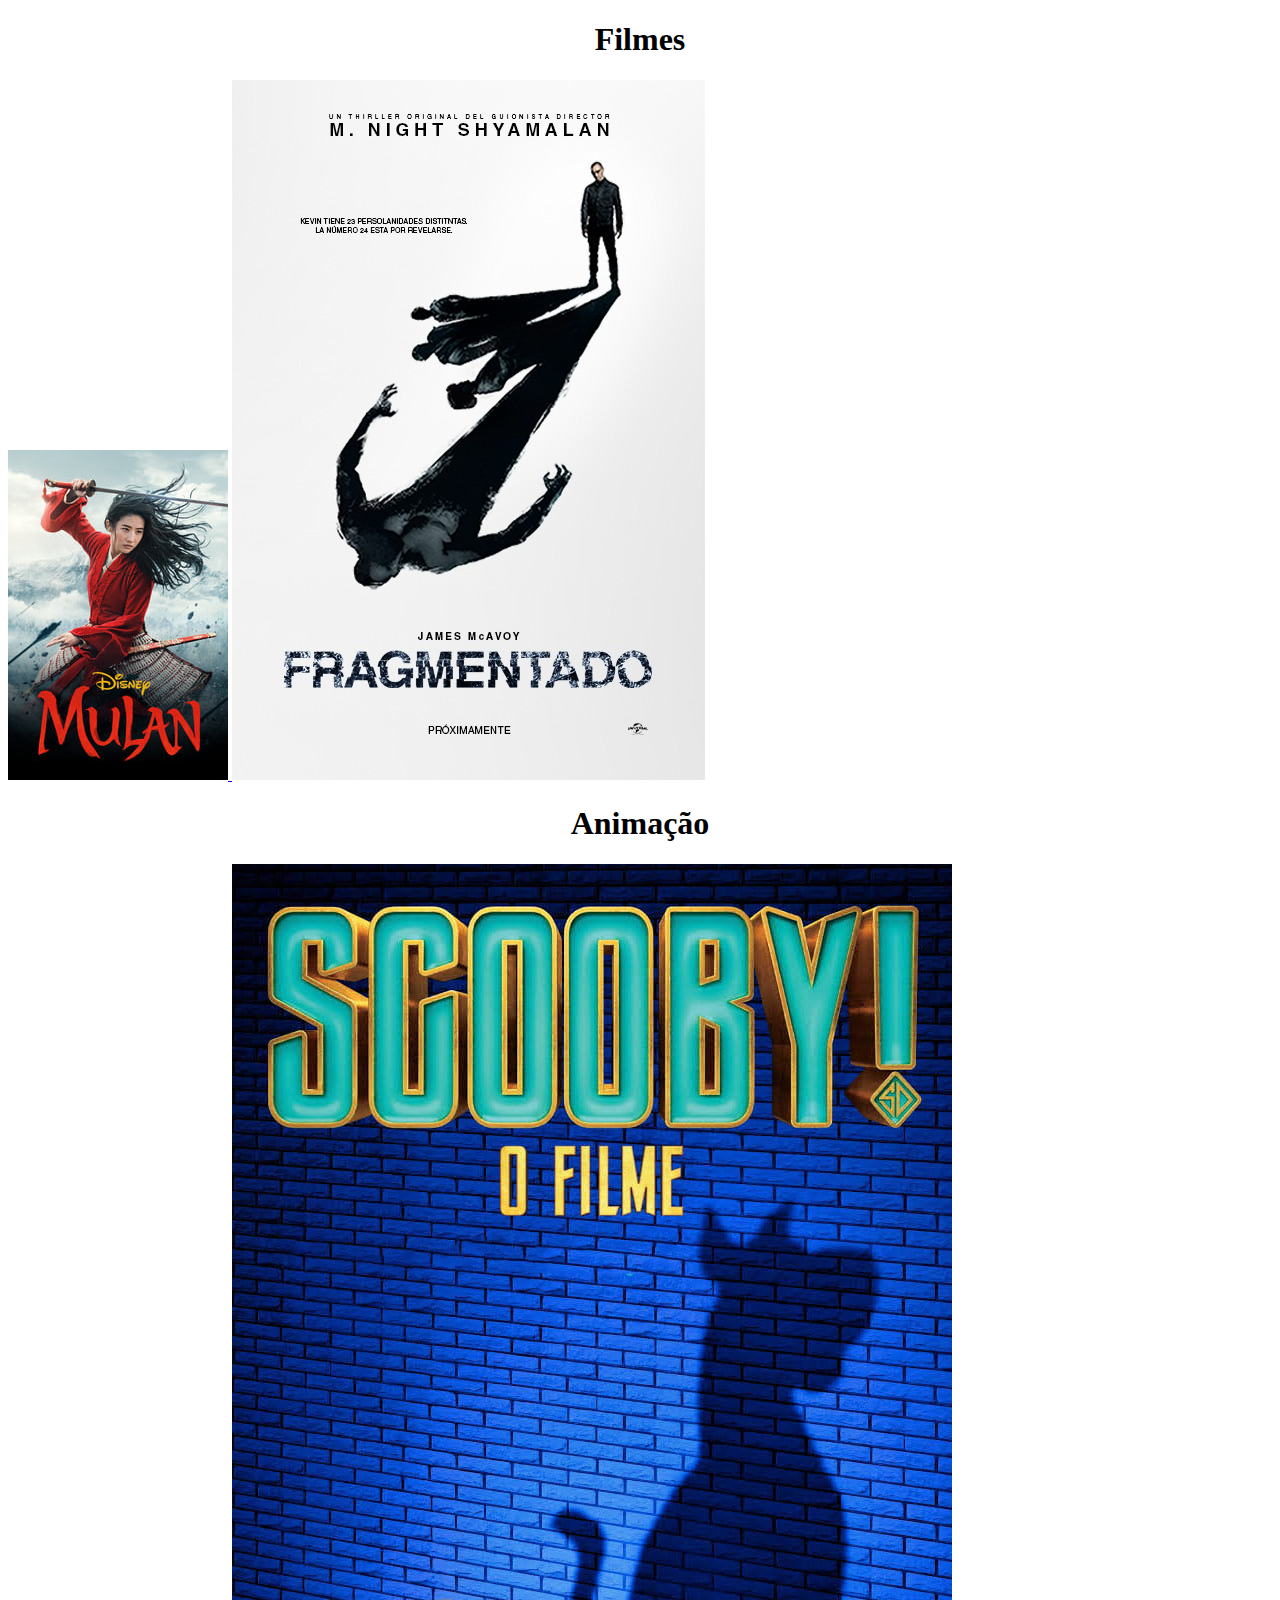
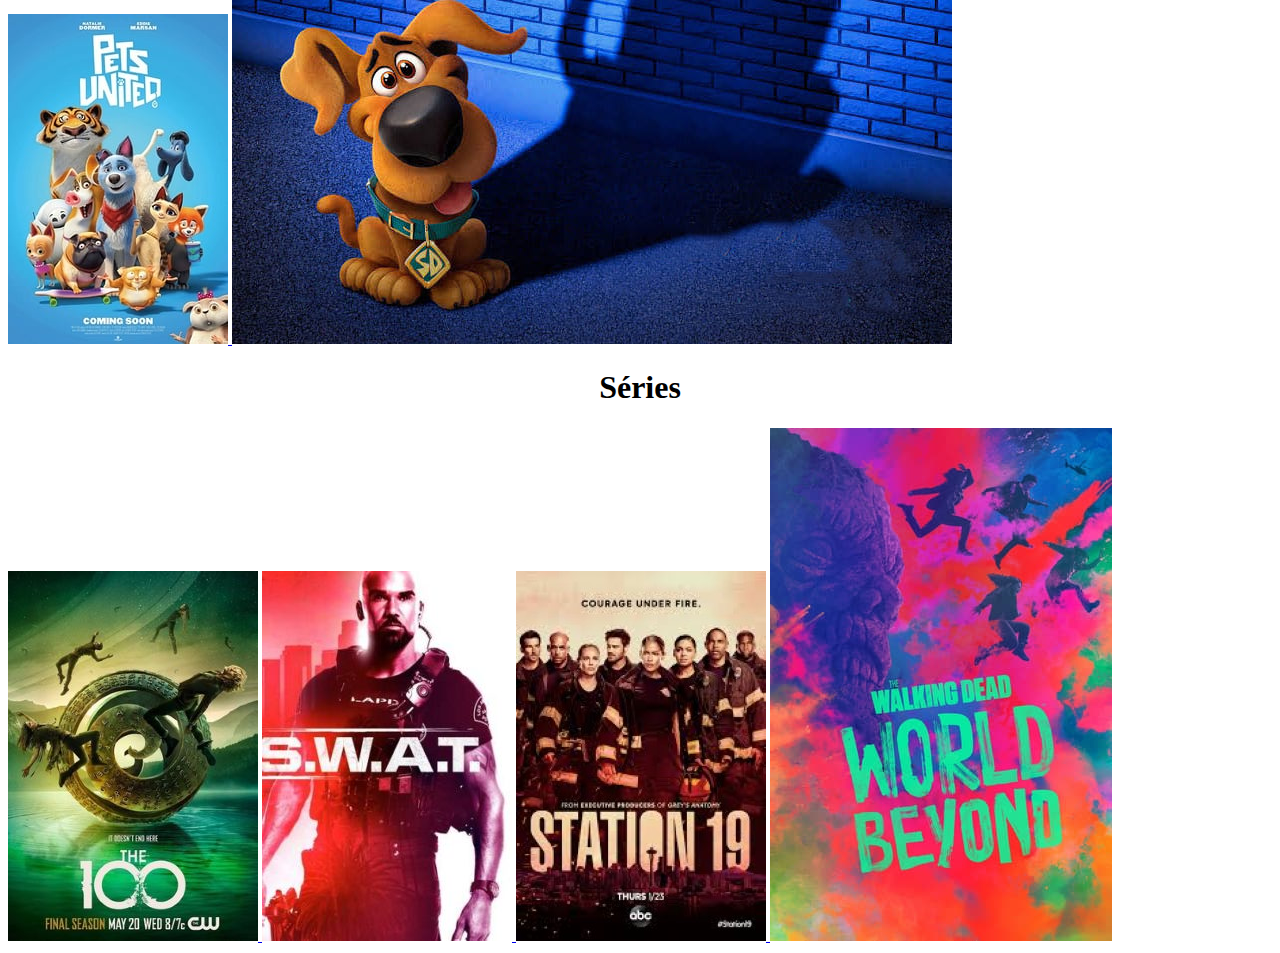
<file: index.html>
<!DOCTYPE html>
<html lang="en">
<head>
    <meta charset="UTF-8">
    <meta name="viewport" content="width=device-width, initial-scale=1.0">
    <title>Meus Torrents</title>

   <link rel="stylesheet" href="css/home.css">
</head>
<body>
    <h1>Filmes</h1>

    <div class="catalogos">

        <span class="titulos">
            <a href="magnet:?xt=urn:btih:4959a62ed0ed34203fe654fbe69f659ab25887a2&dn=COMANDO.TO%20-%20Mulan%202020%20%5b1080p-FULL%5d%20%5bDUAL%5d&tr=udp%3a%2f%2ftracker.openbittorrent.com%3a80%2fannounce&tr=udp%3a%2f%2ftracker.opentrackr.org%3a1337%2fannounce&tr=udp%3a%2f%2ftracker.coppersurfer.tk%3a6969%2fannounce&tr=udp%3a%2f%2fglotorrents.pw%3a6969%2fannounce&tr=udp%3a%2f%2ftracker4.piratux.com%3a6969%2fannounce&tr=udp%3a%2f%2fcoppersurfer.tk%3a6969%2fannounce&tr=http%3a%2f%2ft2.pow7.com%2fannounce&tr=udp%3a%2f%2ftracker.yify-torrents.com%3a80%2fannounce&tr=http%3a%2f%2fwww.h33t.com%3a3310%2fannounce&tr=http%3a%2f%2fexodus.desync.com%2fannounce&tr=http%3a%2f%2ftracker.coppersurfer.tk%3a6969%2fannounce&tr=http%3a%2f%2fbt.careland.com.cn%3a6969%2fannounce&tr=http%3a%2f%2fexodus.desync.com%3a6969%2fannounce&tr=udp%3a%2f%2ftracker.publicbt.com%3a80%2fannounce&tr=udp%3a%2f%2ftracker.istole.it%3a80%2fannounce&tr=http%3a%2f%2ftracker.blazing.de%2fannounce&tr=udp%3a%2f%2ftracker.openbittorrent.com%3a80%2fannounce&tr=http%3a%2f%2ftracker.yify-torrents.com%2fannounce&tr=udp%3a%2f%2ftracker.prq.to%2fannounce&tr=udp%3a%2f%2ftracker.1337x.org%3a80%2fannounce&tr=udp%3a%2f%2f9.rarbg.com%3a2740%2fannounce&tr=udp%3a%2f%2ftracker.ex.ua%3a80%2fannounce&tr=udp%3a%2f%2fipv4.tracker.harry.lu%3a80%2fannounce&tr=udp%3a%2f%2f12.rarbg.me%3a80%2fannounce&tr=udp%3a%2f%2ftracker.publicbt.com%3a80%2fannounce&tr=udp%3a%2f%2ftracker.opentrackr.org%3a1337%2fannounce&tr=udp%3a%2f%2f11.rarbg.com%2fannounce&tr=udp%3a%2f%2ftracker.ccc.de%3a80%2fannounce&tr=udp%3a%2f%2ffr33dom.h33t.com%3a3310%2fannounce&tr=udp%3a%2f%2fpublic.popcorn-tracker.org%3a6969%2fannounce">
        
                
                    <img src="img/filmes/mulan.jpg" alt="Filme Mulan" class="tm_titulos" title="Mulan">
            </a>
        </span>  
        <span class="titulos">
            <a href="magnet:?xt=urn:btih:FDF64D906ED2AAEF1655E645E03EC63B09E5951B&dn=Fragmentado%202017%20%281080p%29%20DUBLADO&tr=udp%3a%2f%2ftracker.openbittorrent.com%3a80%2fannounce&tr=udp%3a%2f%2ftracker.opentrackr.org%3a1337%2fannounce&tr=udp%3a%2f%2f9.rarbg.to%3a2720%2fannounce&tr=udp%3a%2f%2fexplodie.org%3a6969%2fannounce&tr=udp%3a%2f%2fglotorrents.pw%3a6969%2fannounce&tr=udp%3a%2f%2fp4p.arenabg.com%3a1337%2fannounce&tr=udp%3a%2f%2ftorrent.gresille.org%3a80%2fannounce&tr=udp%3a%2f%2ftracker.aletorrenty.pl%3a2710%2fannounce&tr=udp%3a%2f%2ftracker.coppersurfer.tk%3a6969%2fannounce&tr=udp%3a%2f%2ftracker.piratepublic.com%3a1337%2fannounce">
                <img src="img/filmes/fragmentado.jpg" alt="Filme Fragmentado" class="tm_titulos" title="Fragmentado">
            </a>
        </span>
    </div>
    <h1>Animação</h1>

    <div class="catalogos">

        <span class="titulos">
            <a href="magnet:?xt=urn:btih:a1b69a28e2c718416a58a00644977f11cc866d1b&dn=COMANDO.TO%20-%20Pets%20Unidos!%202020%20%5b1080p-FULL%5d%20%5bDUAL%5d&tr=udp%3a%2f%2ftracker.openbittorrent.com%3a80%2fannounce&tr=udp%3a%2f%2ftracker.opentrackr.org%3a1337%2fannounce&tr=udp%3a%2f%2ftracker.coppersurfer.tk%3a6969%2fannounce&tr=udp%3a%2f%2fglotorrents.pw%3a6969%2fannounce&tr=udp%3a%2f%2ftracker4.piratux.com%3a6969%2fannounce&tr=udp%3a%2f%2fcoppersurfer.tk%3a6969%2fannounce&tr=http%3a%2f%2ft2.pow7.com%2fannounce&tr=udp%3a%2f%2ftracker.yify-torrents.com%3a80%2fannounce&tr=http%3a%2f%2fwww.h33t.com%3a3310%2fannounce&tr=http%3a%2f%2fexodus.desync.com%2fannounce&tr=http%3a%2f%2ftracker.coppersurfer.tk%3a6969%2fannounce&tr=http%3a%2f%2fbt.careland.com.cn%3a6969%2fannounce&tr=http%3a%2f%2fexodus.desync.com%3a6969%2fannounce&tr=udp%3a%2f%2ftracker.publicbt.com%3a80%2fannounce&tr=udp%3a%2f%2ftracker.istole.it%3a80%2fannounce&tr=http%3a%2f%2ftracker.blazing.de%2fannounce&tr=udp%3a%2f%2ftracker.openbittorrent.com%3a80%2fannounce&tr=http%3a%2f%2ftracker.yify-torrents.com%2fannounce&tr=udp%3a%2f%2ftracker.prq.to%2fannounce&tr=udp%3a%2f%2ftracker.1337x.org%3a80%2fannounce&tr=udp%3a%2f%2f9.rarbg.com%3a2740%2fannounce&tr=udp%3a%2f%2ftracker.ex.ua%3a80%2fannounce&tr=udp%3a%2f%2fipv4.tracker.harry.lu%3a80%2fannounce&tr=udp%3a%2f%2f12.rarbg.me%3a80%2fannounce&tr=udp%3a%2f%2ftracker.publicbt.com%3a80%2fannounce&tr=udp%3a%2f%2ftracker.opentrackr.org%3a1337%2fannounce&tr=udp%3a%2f%2f11.rarbg.com%2fannounce&tr=udp%3a%2f%2ftracker.ccc.de%3a80%2fannounce&tr=udp%3a%2f%2ffr33dom.h33t.com%3a3310%2fannounce&tr=udp%3a%2f%2fpublic.popcorn-tracker.org%3a6969%2fannounce">
        
                <img src="img/animacao/petsUnidos.jpg" alt="Pets Unidos" class="tm_titulos" title="Pets Unidos">
            </a>
        </span>  
        <span class="titulos">
            <a href="magnet:?xt=urn:btih:0c0c6b111b394c028baf903ba27ac6279ecdb165&dn=%5bCOMANDOTORRENTS.ORG%5d%20Scooby!%20-%20O%20Filme%202020%20%5b1080p%5d%20%5bDUAL%5d&tr=udp%3a%2f%2ftracker.openbittorrent.com%3a80%2fannounce&tr=udp%3a%2f%2ftracker.opentrackr.org%3a1337%2fannounce&tr=udp%3a%2f%2ftracker.coppersurfer.tk%3a6969%2fannounce&tr=udp%3a%2f%2fglotorrents.pw%3a6969%2fannounce&tr=udp%3a%2f%2ftracker4.piratux.com%3a6969%2fannounce&tr=udp%3a%2f%2fcoppersurfer.tk%3a6969%2fannounce&tr=udp%3a%2f%2fretracker.lanta-net.ru%3a2710%2fannounce&tr=udp%3a%2f%2ftracker.tiny-vps.com%3a6969%2fannounce&tr=udp%3a%2f%2fopen.stealth.si%3a80%2fannounce&tr=udp%3a%2f%2fexodus.desync.com%3a6969%2fannounce&tr=http%3a%2f%2ftracker.coppersurfer.tk%3a6969%2fannounce&tr=http%3a%2f%2fbt.careland.com.cn%3a6969%2fannounce&tr=http%3a%2f%2fexodus.desync.com%3a6969%2fannounce&tr=udp%3a%2f%2ftracker.cyberia.is%3a6969%2fannounce&tr=udp%3a%2f%2fpublic.popcorn-tracker.org%3a6969%2fannounce&tr=udp%3a%2f%2ftracker.torrent.eu.org%3a451%2fannounce&tr=udp%3a%2f%2ftracker.leechers-paradise.org%3a6969%2fannounce&tr=http%3a%2f%2fexodus.desync.com%2fannounce&tr=udp%3a%2f%2f9.rarbg.com%3a2710%2fannounce&tr=udp%3a%2f%2f9.rarbg.me%3a2780%2fannounce&tr=udp%3a%2f%2f9.rarbg.to%3a2730%2fannounce">
                <img src="img/animacao/scoobyOfilme.jpg" alt="Scooby" class="tm_titulos" title="Scooby - O Filme" >
            </a>

        </span>
        
    </div>

    <h1>Séries</h1>

    <span class="catalogos">
        <span class="titulos">
            <a href="the100.html">
                <img src="img/series/The1007Temporada.jpg" alt="The 100" title="The 100" class="tm_titulos">
            </a>
        </span>
    </span>
    <span class="catalogos">
        <span class="titulos">
            <a href="swat.html">
                <img src="img/series/swat3Temporada.jpg" alt="Swat" title="Swat" class="tm_titulos">
            </a>
        </span>
    </span>
    <span class="catalogos">
        <span class="titulos">
            <a href="station.html">
                <img src="img/series/station193Temporada.jpg" alt="Station" title="Station 19" class="tm_titulos">
            </a>
        </span>
    </span>
    <span class="catalogos">
        <span class="titulos">
            <a href="twdwb.html">
                <img src="img/series/TWDWB.jpg" alt="The Walking Dead: Um Novo Universo" title="The Walking Dead: Um Novo Universo" class="tm_titulos">
            </a>
        </span>
    </span>

</body>
</html>
</file>
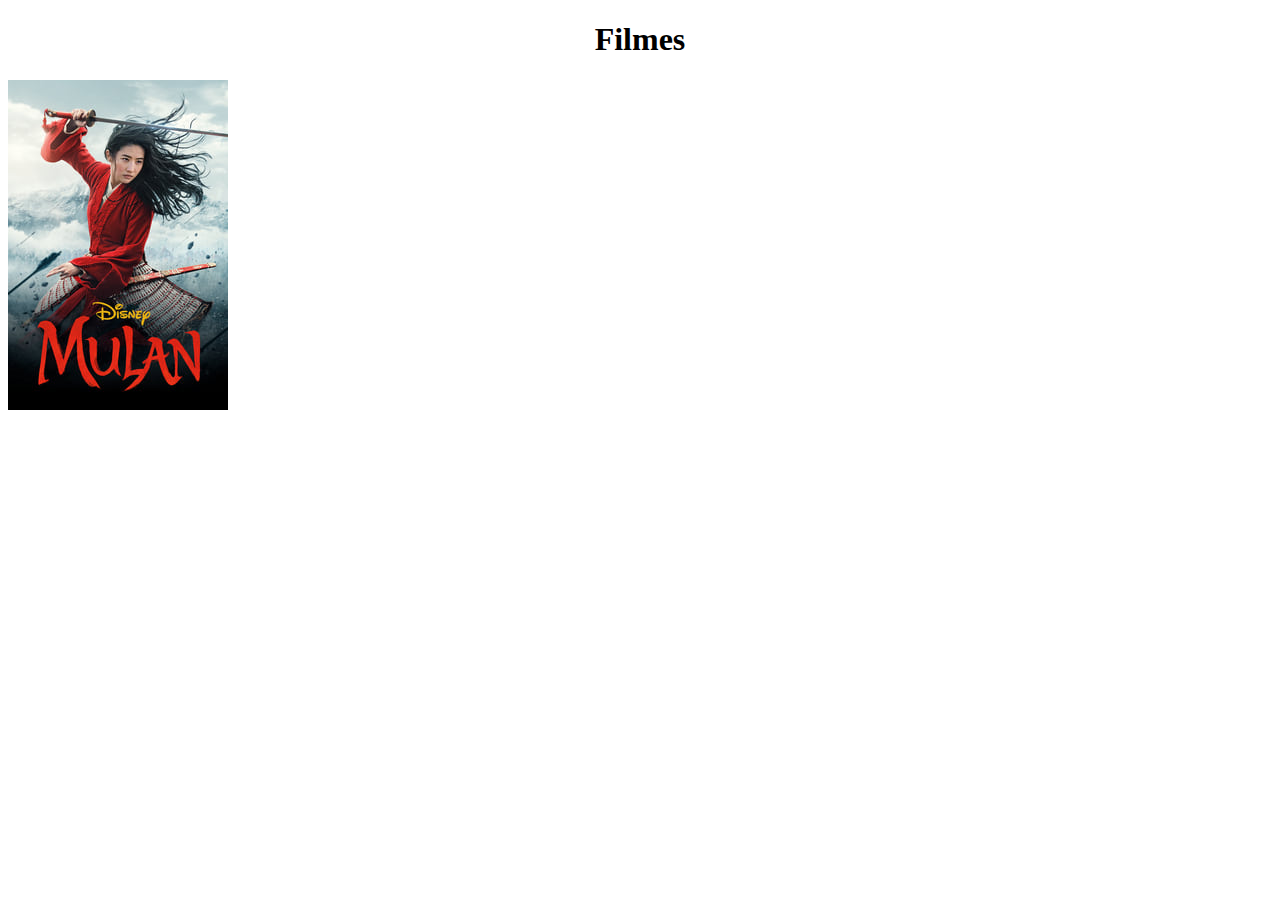
<file: filmesEseries.html>
<!DOCTYPE html>
<html lang="en">
<head>
    <meta charset="UTF-8">
    <meta name="viewport" content="width=device-width, initial-scale=1.0">
    <title>Files e Séries Torrent</title>

   <link rel="stylesheet" href="css/home.css">
</head>
<body>
    <h1>Filmes</h1>

    <a href="magnet:?xt=urn:btih:4959a62ed0ed34203fe654fbe69f659ab25887a2&dn=COMANDO.TO%20-%20Mulan%202020%20%5b1080p-FULL%5d%20%5bDUAL%5d&tr=udp%3a%2f%2ftracker.openbittorrent.com%3a80%2fannounce&tr=udp%3a%2f%2ftracker.opentrackr.org%3a1337%2fannounce&tr=udp%3a%2f%2ftracker.coppersurfer.tk%3a6969%2fannounce&tr=udp%3a%2f%2fglotorrents.pw%3a6969%2fannounce&tr=udp%3a%2f%2ftracker4.piratux.com%3a6969%2fannounce&tr=udp%3a%2f%2fcoppersurfer.tk%3a6969%2fannounce&tr=http%3a%2f%2ft2.pow7.com%2fannounce&tr=udp%3a%2f%2ftracker.yify-torrents.com%3a80%2fannounce&tr=http%3a%2f%2fwww.h33t.com%3a3310%2fannounce&tr=http%3a%2f%2fexodus.desync.com%2fannounce&tr=http%3a%2f%2ftracker.coppersurfer.tk%3a6969%2fannounce&tr=http%3a%2f%2fbt.careland.com.cn%3a6969%2fannounce&tr=http%3a%2f%2fexodus.desync.com%3a6969%2fannounce&tr=udp%3a%2f%2ftracker.publicbt.com%3a80%2fannounce&tr=udp%3a%2f%2ftracker.istole.it%3a80%2fannounce&tr=http%3a%2f%2ftracker.blazing.de%2fannounce&tr=udp%3a%2f%2ftracker.openbittorrent.com%3a80%2fannounce&tr=http%3a%2f%2ftracker.yify-torrents.com%2fannounce&tr=udp%3a%2f%2ftracker.prq.to%2fannounce&tr=udp%3a%2f%2ftracker.1337x.org%3a80%2fannounce&tr=udp%3a%2f%2f9.rarbg.com%3a2740%2fannounce&tr=udp%3a%2f%2ftracker.ex.ua%3a80%2fannounce&tr=udp%3a%2f%2fipv4.tracker.harry.lu%3a80%2fannounce&tr=udp%3a%2f%2f12.rarbg.me%3a80%2fannounce&tr=udp%3a%2f%2ftracker.publicbt.com%3a80%2fannounce&tr=udp%3a%2f%2ftracker.opentrackr.org%3a1337%2fannounce&tr=udp%3a%2f%2f11.rarbg.com%2fannounce&tr=udp%3a%2f%2ftracker.ccc.de%3a80%2fannounce&tr=udp%3a%2f%2ffr33dom.h33t.com%3a3310%2fannounce&tr=udp%3a%2f%2fpublic.popcorn-tracker.org%3a6969%2fannounce">

        <img src="img/mulan.jpg" alt="Filme Mulan">
    </a>
</body>
</html>
</file>
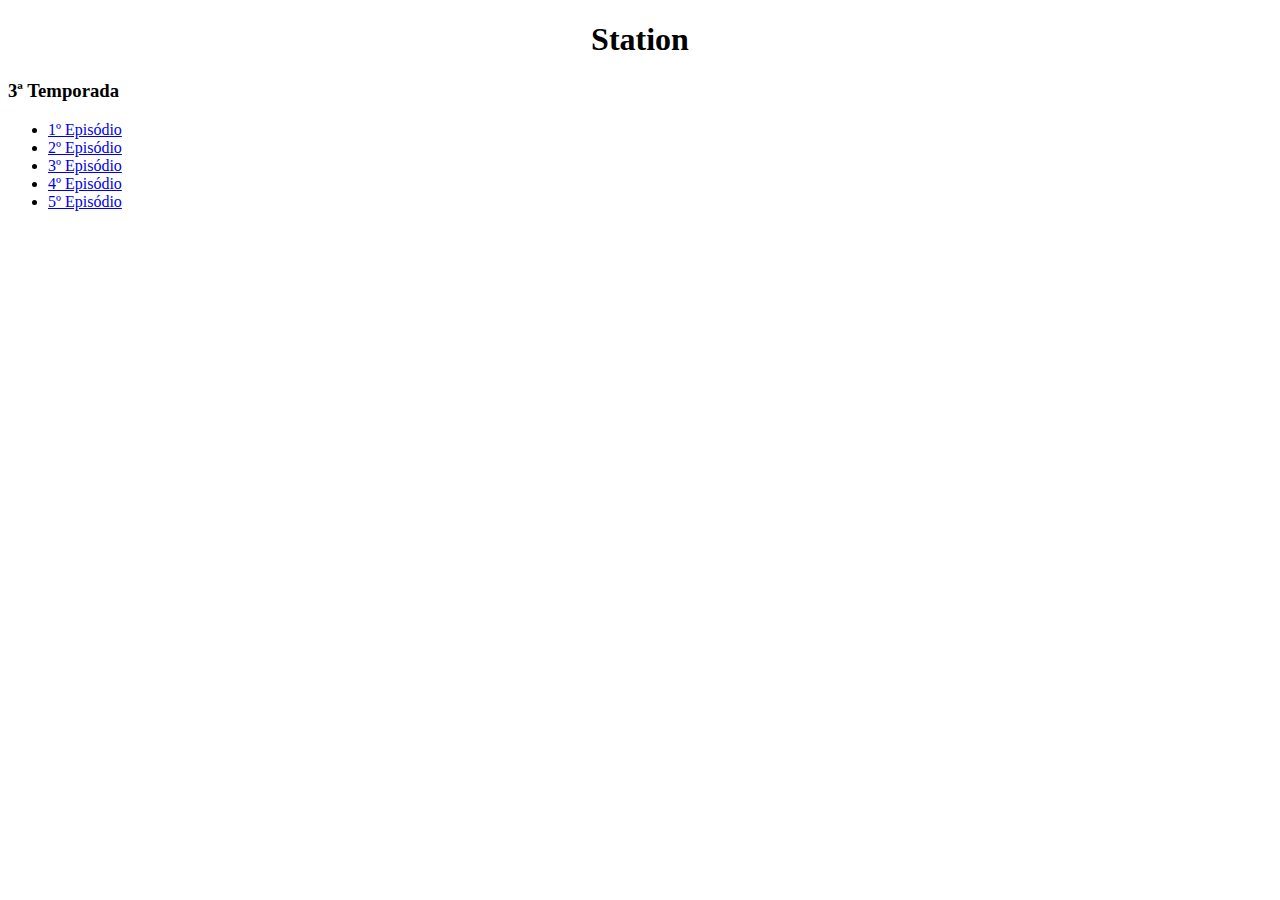
<file: station.html>
<!DOCTYPE html>
<html lang="en">
<head>
    <meta charset="UTF-8">
    <meta name="viewport" content="width=device-width, initial-scale=1.0">
    <title>Station 19 - Meus Torrents</title>

   <link rel="stylesheet" href="css/home.css">
</head>
<body>
    <h1>Station</h1>

    <h3>3ª Temporada</h3>

    <ul>
        <li>
            <a href="magnet:?xt=urn:btih:347cdef4a3a0e82e0eefb3152c159ad212bbb078&dn=COMANDO.TO%20-%20Station%2019%20S03E01%20%5b720p%5d%20%5bDUAL%5d&tr=udp%3a%2f%2ftracker.openbittorrent.com%3a80%2fannounce&tr=udp%3a%2f%2ftracker.opentrackr.org%3a1337%2fannounce&tr=udp%3a%2f%2ftracker.coppersurfer.tk%3a6969%2fannounce&tr=udp%3a%2f%2fglotorrents.pw%3a6969%2fannounce&tr=udp%3a%2f%2ftracker4.piratux.com%3a6969%2fannounce&tr=udp%3a%2f%2fcoppersurfer.tk%3a6969%2fannounce&tr=http%3a%2f%2ft2.pow7.com%2fannounce&tr=udp%3a%2f%2ftracker.yify-torrents.com%3a80%2fannounce&tr=http%3a%2f%2fwww.h33t.com%3a3310%2fannounce&tr=http%3a%2f%2fexodus.desync.com%2fannounce&tr=http%3a%2f%2ftracker.coppersurfer.tk%3a6969%2fannounce&tr=http%3a%2f%2fbt.careland.com.cn%3a6969%2fannounce&tr=http%3a%2f%2fexodus.desync.com%3a6969%2fannounce&tr=udp%3a%2f%2ftracker.publicbt.com%3a80%2fannounce&tr=udp%3a%2f%2ftracker.istole.it%3a80%2fannounce&tr=http%3a%2f%2ftracker.blazing.de%2fannounce&tr=http%3a%2f%2ftracker.yify-torrents.com%2fannounce&tr=udp%3a%2f%2ftracker.prq.to%2fannounce&tr=udp%3a%2f%2ftracker.1337x.org%3a80%2fannounce&tr=udp%3a%2f%2f9.rarbg.com%3a2740%2fannounce&tr=udp%3a%2f%2ftracker.ex.ua%3a80%2fannounce&tr=udp%3a%2f%2fipv4.tracker.harry.lu%3a80%2fannounce&tr=udp%3a%2f%2f12.rarbg.me%3a80%2fannounce&tr=udp%3a%2f%2f11.rarbg.com%2fannounce&tr=udp%3a%2f%2ftracker.ccc.de%3a80%2fannounce&tr=udp%3a%2f%2ffr33dom.h33t.com%3a3310%2fannounce&tr=udp%3a%2f%2fpublic.popcorn-tracker.org%3a6969%2fannounce">1º Episódio</a>
        </li>
        <li>
            <a href="magnet:?xt=urn:btih:1239efc3275dc0fddab8fdde9da551a483cd3b1c&dn=COMANDO.TO%20-%20Station%2019%20S03E02%20%5b720p%5d%20%5bDUAL%5d&tr=udp%3a%2f%2ftracker.openbittorrent.com%3a80%2fannounce&tr=udp%3a%2f%2ftracker.opentrackr.org%3a1337%2fannounce&tr=udp%3a%2f%2ftracker.coppersurfer.tk%3a6969%2fannounce&tr=udp%3a%2f%2fglotorrents.pw%3a6969%2fannounce&tr=udp%3a%2f%2ftracker4.piratux.com%3a6969%2fannounce&tr=udp%3a%2f%2fcoppersurfer.tk%3a6969%2fannounce&tr=http%3a%2f%2ft2.pow7.com%2fannounce&tr=udp%3a%2f%2ftracker.yify-torrents.com%3a80%2fannounce&tr=http%3a%2f%2fwww.h33t.com%3a3310%2fannounce&tr=http%3a%2f%2fexodus.desync.com%2fannounce&tr=http%3a%2f%2ftracker.coppersurfer.tk%3a6969%2fannounce&tr=http%3a%2f%2fbt.careland.com.cn%3a6969%2fannounce&tr=http%3a%2f%2fexodus.desync.com%3a6969%2fannounce&tr=udp%3a%2f%2ftracker.publicbt.com%3a80%2fannounce&tr=udp%3a%2f%2ftracker.istole.it%3a80%2fannounce&tr=http%3a%2f%2ftracker.blazing.de%2fannounce&tr=udp%3a%2f%2ftracker.openbittorrent.com%3a80%2fannounce&tr=http%3a%2f%2ftracker.yify-torrents.com%2fannounce&tr=udp%3a%2f%2ftracker.prq.to%2fannounce&tr=udp%3a%2f%2ftracker.1337x.org%3a80%2fannounce&tr=udp%3a%2f%2f9.rarbg.com%3a2740%2fannounce&tr=udp%3a%2f%2ftracker.ex.ua%3a80%2fannounce&tr=udp%3a%2f%2fipv4.tracker.harry.lu%3a80%2fannounce&tr=udp%3a%2f%2f12.rarbg.me%3a80%2fannounce&tr=udp%3a%2f%2ftracker.publicbt.com%3a80%2fannounce&tr=udp%3a%2f%2ftracker.opentrackr.org%3a1337%2fannounce&tr=udp%3a%2f%2f11.rarbg.com%2fannounce&tr=udp%3a%2f%2ftracker.ccc.de%3a80%2fannounce&tr=udp%3a%2f%2ffr33dom.h33t.com%3a3310%2fannounce&tr=udp%3a%2f%2fpublic.popcorn-tracker.org%3a6969%2fannounce">2º Episódio</a>
        </li>
        <li>
            <a href="magnet:?xt=urn:btih:e65c98ff2f27ca1cb936d25de6ddc6bb5e212938&dn=COMANDO.TO%20-%20Station%2019%20S03E03%20%5b720p%5d%20%5bDUAL%5d&tr=udp%3a%2f%2ftracker.openbittorrent.com%3a80%2fannounce&tr=udp%3a%2f%2ftracker.opentrackr.org%3a1337%2fannounce&tr=udp%3a%2f%2ftracker.coppersurfer.tk%3a6969%2fannounce&tr=udp%3a%2f%2fglotorrents.pw%3a6969%2fannounce&tr=udp%3a%2f%2ftracker4.piratux.com%3a6969%2fannounce&tr=udp%3a%2f%2fcoppersurfer.tk%3a6969%2fannounce&tr=http%3a%2f%2ft2.pow7.com%2fannounce&tr=udp%3a%2f%2ftracker.yify-torrents.com%3a80%2fannounce&tr=http%3a%2f%2fwww.h33t.com%3a3310%2fannounce&tr=http%3a%2f%2fexodus.desync.com%2fannounce&tr=http%3a%2f%2ftracker.coppersurfer.tk%3a6969%2fannounce&tr=http%3a%2f%2fbt.careland.com.cn%3a6969%2fannounce&tr=http%3a%2f%2fexodus.desync.com%3a6969%2fannounce&tr=udp%3a%2f%2ftracker.publicbt.com%3a80%2fannounce&tr=udp%3a%2f%2ftracker.istole.it%3a80%2fannounce&tr=http%3a%2f%2ftracker.blazing.de%2fannounce&tr=udp%3a%2f%2ftracker.openbittorrent.com%3a80%2fannounce&tr=http%3a%2f%2ftracker.yify-torrents.com%2fannounce&tr=udp%3a%2f%2ftracker.prq.to%2fannounce&tr=udp%3a%2f%2ftracker.1337x.org%3a80%2fannounce&tr=udp%3a%2f%2f9.rarbg.com%3a2740%2fannounce&tr=udp%3a%2f%2ftracker.ex.ua%3a80%2fannounce&tr=udp%3a%2f%2fipv4.tracker.harry.lu%3a80%2fannounce&tr=udp%3a%2f%2f12.rarbg.me%3a80%2fannounce&tr=udp%3a%2f%2ftracker.publicbt.com%3a80%2fannounce&tr=udp%3a%2f%2ftracker.opentrackr.org%3a1337%2fannounce&tr=udp%3a%2f%2f11.rarbg.com%2fannounce&tr=udp%3a%2f%2ftracker.ccc.de%3a80%2fannounce&tr=udp%3a%2f%2ffr33dom.h33t.com%3a3310%2fannounce&tr=udp%3a%2f%2fpublic.popcorn-tracker.org%3a6969%2fannounce">3º Episódio</a>
        </li>
        <li>
            <a href="magnet:?xt=urn:btih:7c62248b0dd425e8ffd3f41c4fd3ad5e0814cffa&dn=COMANDO.TO%20-%20Station%2019%20S03E04%20%5b720p%5d%20%5bDUAL%5d&tr=udp%3a%2f%2ftracker.openbittorrent.com%3a80%2fannounce&tr=udp%3a%2f%2ftracker.opentrackr.org%3a1337%2fannounce&tr=udp%3a%2f%2ftracker.coppersurfer.tk%3a6969%2fannounce&tr=udp%3a%2f%2fglotorrents.pw%3a6969%2fannounce&tr=udp%3a%2f%2ftracker4.piratux.com%3a6969%2fannounce&tr=udp%3a%2f%2fcoppersurfer.tk%3a6969%2fannounce&tr=http%3a%2f%2ft2.pow7.com%2fannounce&tr=udp%3a%2f%2ftracker.yify-torrents.com%3a80%2fannounce&tr=http%3a%2f%2fwww.h33t.com%3a3310%2fannounce&tr=http%3a%2f%2fexodus.desync.com%2fannounce&tr=http%3a%2f%2ftracker.coppersurfer.tk%3a6969%2fannounce&tr=http%3a%2f%2fbt.careland.com.cn%3a6969%2fannounce&tr=http%3a%2f%2fexodus.desync.com%3a6969%2fannounce&tr=udp%3a%2f%2ftracker.publicbt.com%3a80%2fannounce&tr=udp%3a%2f%2ftracker.istole.it%3a80%2fannounce&tr=http%3a%2f%2ftracker.blazing.de%2fannounce&tr=udp%3a%2f%2ftracker.openbittorrent.com%3a80%2fannounce&tr=http%3a%2f%2ftracker.yify-torrents.com%2fannounce&tr=udp%3a%2f%2ftracker.prq.to%2fannounce&tr=udp%3a%2f%2ftracker.1337x.org%3a80%2fannounce&tr=udp%3a%2f%2f9.rarbg.com%3a2740%2fannounce&tr=udp%3a%2f%2ftracker.ex.ua%3a80%2fannounce&tr=udp%3a%2f%2fipv4.tracker.harry.lu%3a80%2fannounce&tr=udp%3a%2f%2f12.rarbg.me%3a80%2fannounce&tr=udp%3a%2f%2ftracker.publicbt.com%3a80%2fannounce&tr=udp%3a%2f%2ftracker.opentrackr.org%3a1337%2fannounce&tr=udp%3a%2f%2f11.rarbg.com%2fannounce&tr=udp%3a%2f%2ftracker.ccc.de%3a80%2fannounce&tr=udp%3a%2f%2ffr33dom.h33t.com%3a3310%2fannounce&tr=udp%3a%2f%2fpublic.popcorn-tracker.org%3a6969%2fannounce">4º Episódio</a>
        </li>
        <li>
            <a href="magnet:?xt=urn:btih:b46b2e8e9a9573796e1f87cf7a45405642b02d42&dn=COMANDO.TO%20-%20Station%2019%20S03E05%20%5b720p%5d%20DUAL&tr=udp%3a%2f%2ftracker.openbittorrent.com%3a80%2fannounce&tr=udp%3a%2f%2ftracker.opentrackr.org%3a1337%2fannounce&tr=udp%3a%2f%2ftracker.coppersurfer.tk%3a6969%2fannounce&tr=udp%3a%2f%2fglotorrents.pw%3a6969%2fannounce&tr=udp%3a%2f%2ftracker4.piratux.com%3a6969%2fannounce&tr=udp%3a%2f%2fcoppersurfer.tk%3a6969%2fannounce&tr=udp%3a%2f%2fretracker.lanta-net.ru%3a2710%2fannounce&tr=udp%3a%2f%2ftracker.tiny-vps.com%3a6969%2fannounce&tr=udp%3a%2f%2fopen.stealth.si%3a80%2fannounce&tr=udp%3a%2f%2fexodus.desync.com%3a6969%2fannounce&tr=http%3a%2f%2ftracker.coppersurfer.tk%3a6969%2fannounce&tr=http%3a%2f%2fbt.careland.com.cn%3a6969%2fannounce&tr=http%3a%2f%2fexodus.desync.com%3a6969%2fannounce&tr=udp%3a%2f%2ftracker.cyberia.is%3a6969%2fannounce&tr=udp%3a%2f%2fpublic.popcorn-tracker.org%3a6969%2fannounce&tr=udp%3a%2f%2ftracker.torrent.eu.org%3a451%2fannounce&tr=udp%3a%2f%2ftracker.leechers-paradise.org%3a6969%2fannounce&tr=http%3a%2f%2fexodus.desync.com%2fannounce&tr=udp%3a%2f%2f9.rarbg.com%3a2710%2fannounce&tr=udp%3a%2f%2f9.rarbg.me%3a2780%2fannounce&tr=udp%3a%2f%2f9.rarbg.to%3a2730%2fannounce">5º Episódio</a>
        </li>
        
    </ul>
</body>
</html>
</file>
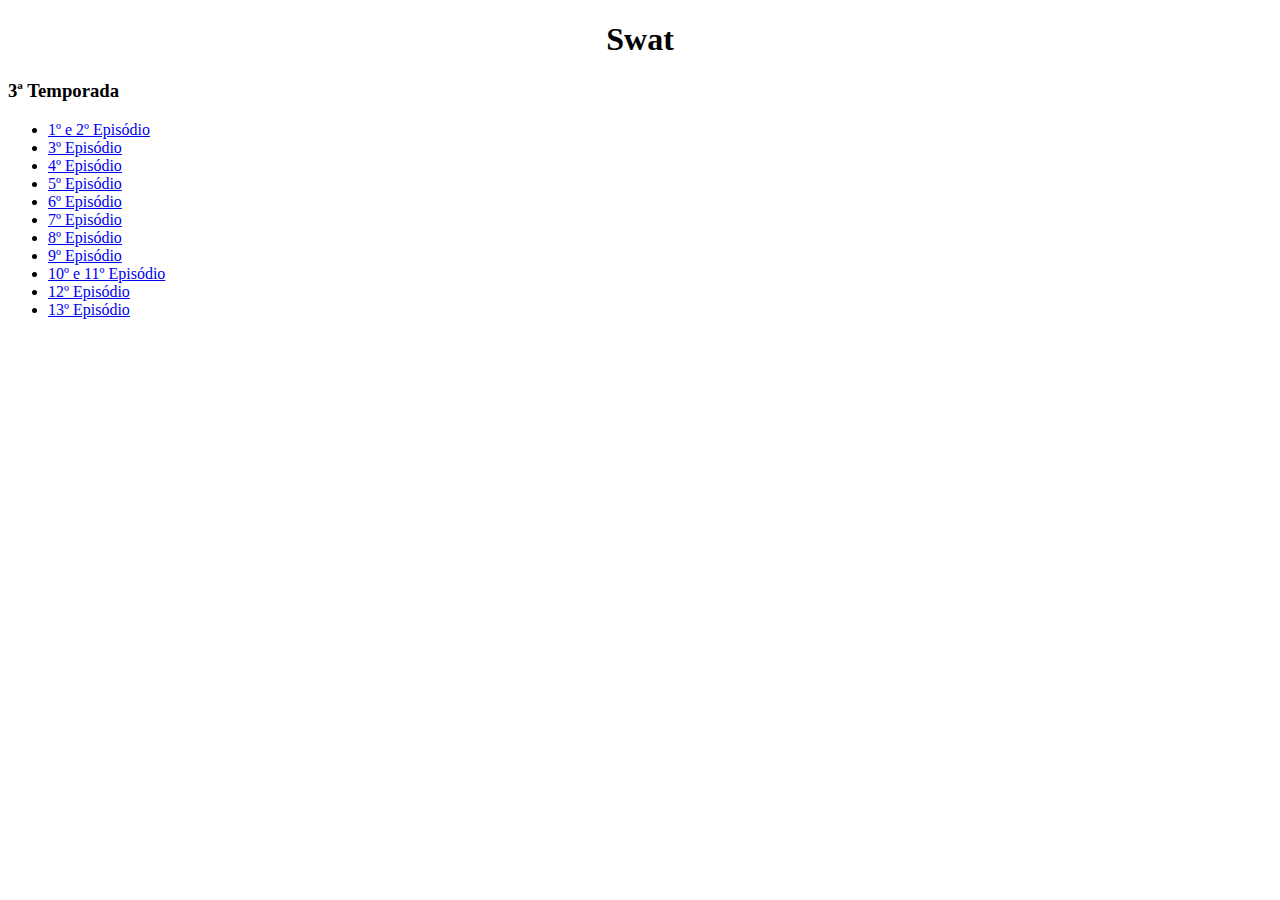
<file: swat.html>
<!DOCTYPE html>
<html lang="en">
<head>
    <meta charset="UTF-8">
    <meta name="viewport" content="width=device-width, initial-scale=1.0">
    <title>Swat - Meus Torrents</title>

   <link rel="stylesheet" href="css/home.css">
</head>
<body>
    <h1>Swat</h1>

    <h3>3ª Temporada</h3>

    <ul>
        <li>
            <a href="magnet:?xt=urn:btih:c74722715120322152d4d51bb18cec0d5a424740&dn=COMANDO.TO%20-%20S.W.A.T%20S03E01-02%20%5b720p%5d%20%5bDUAL%5d&tr=udp%3a%2f%2ftracker.openbittorrent.com%3a80%2fannounce&tr=udp%3a%2f%2ftracker.opentrackr.org%3a1337%2fannounce&tr=udp%3a%2f%2ftracker.coppersurfer.tk%3a6969%2fannounce&tr=udp%3a%2f%2fglotorrents.pw%3a6969%2fannounce&tr=udp%3a%2f%2ftracker4.piratux.com%3a6969%2fannounce&tr=udp%3a%2f%2fcoppersurfer.tk%3a6969%2fannounce&tr=http%3a%2f%2ft2.pow7.com%2fannounce&tr=udp%3a%2f%2ftracker.yify-torrents.com%3a80%2fannounce&tr=http%3a%2f%2fwww.h33t.com%3a3310%2fannounce&tr=http%3a%2f%2fexodus.desync.com%2fannounce&tr=http%3a%2f%2ftracker.coppersurfer.tk%3a6969%2fannounce&tr=http%3a%2f%2fbt.careland.com.cn%3a6969%2fannounce&tr=http%3a%2f%2fexodus.desync.com%3a6969%2fannounce&tr=udp%3a%2f%2ftracker.publicbt.com%3a80%2fannounce&tr=udp%3a%2f%2ftracker.istole.it%3a80%2fannounce&tr=http%3a%2f%2ftracker.blazing.de%2fannounce&tr=udp%3a%2f%2ftracker.openbittorrent.com%3a80%2fannounce&tr=http%3a%2f%2ftracker.yify-torrents.com%2fannounce&tr=udp%3a%2f%2ftracker.prq.to%2fannounce&tr=udp%3a%2f%2ftracker.1337x.org%3a80%2fannounce&tr=udp%3a%2f%2f9.rarbg.com%3a2740%2fannounce&tr=udp%3a%2f%2ftracker.ex.ua%3a80%2fannounce&tr=udp%3a%2f%2fipv4.tracker.harry.lu%3a80%2fannounce&tr=udp%3a%2f%2f12.rarbg.me%3a80%2fannounce&tr=udp%3a%2f%2ftracker.publicbt.com%3a80%2fannounce&tr=udp%3a%2f%2ftracker.opentrackr.org%3a1337%2fannounce&tr=udp%3a%2f%2f11.rarbg.com%2fannounce&tr=udp%3a%2f%2ftracker.ccc.de%3a80%2fannounce&tr=udp%3a%2f%2ffr33dom.h33t.com%3a3310%2fannounce&tr=udp%3a%2f%2fpublic.popcorn-tracker.org%3a6969%2fannounce">1º e 2º Episódio</a>
        </li>
        <li>
            <a href="magnet:?xt=urn:btih:3bac2108564f75a00e3d9e1f8e52f0f65559c650&dn=COMANDO.TO%20-%20S_W_A_T%20S03E03%20%5b720p%5d&tr=udp%3a%2f%2ftracker.openbittorrent.com%3a80%2fannounce&tr=udp%3a%2f%2ftracker.opentrackr.org%3a1337%2fannounce&tr=udp%3a%2f%2ftracker.coppersurfer.tk%3a6969%2fannounce&tr=udp%3a%2f%2fglotorrents.pw%3a6969%2fannounce&tr=udp%3a%2f%2ftracker4.piratux.com%3a6969%2fannounce&tr=udp%3a%2f%2fcoppersurfer.tk%3a6969%2fannounce&tr=http%3a%2f%2ft2.pow7.com%2fannounce&tr=udp%3a%2f%2ftracker.yify-torrents.com%3a80%2fannounce&tr=http%3a%2f%2fwww.h33t.com%3a3310%2fannounce&tr=http%3a%2f%2fexodus.desync.com%2fannounce&tr=http%3a%2f%2ftracker.coppersurfer.tk%3a6969%2fannounce&tr=http%3a%2f%2fbt.careland.com.cn%3a6969%2fannounce&tr=http%3a%2f%2fexodus.desync.com%3a6969%2fannounce&tr=udp%3a%2f%2ftracker.publicbt.com%3a80%2fannounce&tr=udp%3a%2f%2ftracker.istole.it%3a80%2fannounce&tr=http%3a%2f%2ftracker.blazing.de%2fannounce&tr=http%3a%2f%2ftracker.yify-torrents.com%2fannounce&tr=udp%3a%2f%2ftracker.prq.to%2fannounce&tr=udp%3a%2f%2ftracker.1337x.org%3a80%2fannounce&tr=udp%3a%2f%2f9.rarbg.com%3a2740%2fannounce&tr=udp%3a%2f%2ftracker.ex.ua%3a80%2fannounce&tr=udp%3a%2f%2fipv4.tracker.harry.lu%3a80%2fannounce&tr=udp%3a%2f%2f12.rarbg.me%3a80%2fannounce&tr=udp%3a%2f%2f11.rarbg.com%2fannounce&tr=udp%3a%2f%2ftracker.ccc.de%3a80%2fannounce&tr=udp%3a%2f%2ffr33dom.h33t.com%3a3310%2fannounce&tr=udp%3a%2f%2fpublic.popcorn-tracker.org%3a6969%2fannounce">3º Episódio</a>
        </li>
        <li>
            <a href="magnet:?xt=urn:btih:9b1e11c010ed5c56166de3acde87363b819f2061&dn=COMANDO.TO%20-%20S.W.A.T.%20S03E04%20%5b720p%5d&tr=udp%3a%2f%2ftracker.openbittorrent.com%3a80%2fannounce&tr=udp%3a%2f%2ftracker.opentrackr.org%3a1337%2fannounce&tr=udp%3a%2f%2ftracker.coppersurfer.tk%3a6969%2fannounce&tr=udp%3a%2f%2fglotorrents.pw%3a6969%2fannounce&tr=udp%3a%2f%2ftracker4.piratux.com%3a6969%2fannounce&tr=udp%3a%2f%2fcoppersurfer.tk%3a6969%2fannounce&tr=http%3a%2f%2ft2.pow7.com%2fannounce&tr=udp%3a%2f%2ftracker.yify-torrents.com%3a80%2fannounce&tr=http%3a%2f%2fwww.h33t.com%3a3310%2fannounce&tr=http%3a%2f%2fexodus.desync.com%2fannounce&tr=http%3a%2f%2ftracker.coppersurfer.tk%3a6969%2fannounce&tr=http%3a%2f%2fbt.careland.com.cn%3a6969%2fannounce&tr=http%3a%2f%2fexodus.desync.com%3a6969%2fannounce&tr=udp%3a%2f%2ftracker.publicbt.com%3a80%2fannounce&tr=udp%3a%2f%2ftracker.istole.it%3a80%2fannounce&tr=http%3a%2f%2ftracker.blazing.de%2fannounce&tr=udp%3a%2f%2ftracker.openbittorrent.com%3a80%2fannounce&tr=http%3a%2f%2ftracker.yify-torrents.com%2fannounce&tr=udp%3a%2f%2ftracker.prq.to%2fannounce&tr=udp%3a%2f%2ftracker.1337x.org%3a80%2fannounce&tr=udp%3a%2f%2f9.rarbg.com%3a2740%2fannounce&tr=udp%3a%2f%2ftracker.ex.ua%3a80%2fannounce&tr=udp%3a%2f%2fipv4.tracker.harry.lu%3a80%2fannounce&tr=udp%3a%2f%2f12.rarbg.me%3a80%2fannounce&tr=udp%3a%2f%2ftracker.publicbt.com%3a80%2fannounce&tr=udp%3a%2f%2ftracker.opentrackr.org%3a1337%2fannounce&tr=udp%3a%2f%2f11.rarbg.com%2fannounce&tr=udp%3a%2f%2ftracker.ccc.de%3a80%2fannounce&tr=udp%3a%2f%2ffr33dom.h33t.com%3a3310%2fannounce&tr=udp%3a%2f%2fpublic.popcorn-tracker.org%3a6969%2fannounce">4º Episódio</a>
        </li>
        <li>
            <a href="magnet:?xt=urn:btih:0d6f9dd3bb06600933ab9953656dc55da02b9dbf&dn=ACESSE%20O%20ORIGINAL%20COMANDO.TO%20-%20S.W.A.T.%20S03E05%20%5b720p%5d&tr=udp%3a%2f%2ftracker.openbittorrent.com%3a80%2fannounce&tr=udp%3a%2f%2ftracker.opentrackr.org%3a1337%2fannounce&tr=udp%3a%2f%2ftracker.coppersurfer.tk%3a6969%2fannounce&tr=udp%3a%2f%2fglotorrents.pw%3a6969%2fannounce&tr=udp%3a%2f%2ftracker4.piratux.com%3a6969%2fannounce&tr=udp%3a%2f%2fcoppersurfer.tk%3a6969%2fannounce&tr=http%3a%2f%2ft2.pow7.com%2fannounce&tr=udp%3a%2f%2ftracker.yify-torrents.com%3a80%2fannounce&tr=http%3a%2f%2fwww.h33t.com%3a3310%2fannounce&tr=http%3a%2f%2fexodus.desync.com%2fannounce&tr=http%3a%2f%2ftracker.coppersurfer.tk%3a6969%2fannounce&tr=http%3a%2f%2fbt.careland.com.cn%3a6969%2fannounce&tr=http%3a%2f%2fexodus.desync.com%3a6969%2fannounce&tr=udp%3a%2f%2ftracker.publicbt.com%3a80%2fannounce&tr=udp%3a%2f%2ftracker.istole.it%3a80%2fannounce&tr=http%3a%2f%2ftracker.blazing.de%2fannounce&tr=udp%3a%2f%2ftracker.openbittorrent.com%3a80%2fannounce&tr=http%3a%2f%2ftracker.yify-torrents.com%2fannounce&tr=udp%3a%2f%2ftracker.prq.to%2fannounce&tr=udp%3a%2f%2ftracker.1337x.org%3a80%2fannounce&tr=udp%3a%2f%2f9.rarbg.com%3a2740%2fannounce&tr=udp%3a%2f%2ftracker.ex.ua%3a80%2fannounce&tr=udp%3a%2f%2fipv4.tracker.harry.lu%3a80%2fannounce&tr=udp%3a%2f%2f12.rarbg.me%3a80%2fannounce&tr=udp%3a%2f%2ftracker.publicbt.com%3a80%2fannounce&tr=udp%3a%2f%2ftracker.opentrackr.org%3a1337%2fannounce&tr=udp%3a%2f%2f11.rarbg.com%2fannounce&tr=udp%3a%2f%2ftracker.ccc.de%3a80%2fannounce&tr=udp%3a%2f%2ffr33dom.h33t.com%3a3310%2fannounce&tr=udp%3a%2f%2fpublic.popcorn-tracker.org%3a6969%2fannounce">5º Episódio</a>
        </li>
        <li>
            <a href="magnet:?xt=urn:btih:1cae4a60ef768d6876b0e446ed5b60a40f2e01a7&dn=COMANDO.TO%20-%20S.W.A.T.%20S03E06%20%5b720p%5d&tr=udp%3a%2f%2ftracker.openbittorrent.com%3a80%2fannounce&tr=udp%3a%2f%2ftracker.opentrackr.org%3a1337%2fannounce&tr=udp%3a%2f%2ftracker.coppersurfer.tk%3a6969%2fannounce&tr=udp%3a%2f%2fglotorrents.pw%3a6969%2fannounce&tr=udp%3a%2f%2ftracker4.piratux.com%3a6969%2fannounce&tr=udp%3a%2f%2fcoppersurfer.tk%3a6969%2fannounce&tr=udp%3a%2f%2fretracker.lanta-net.ru%3a2710%2fannounce&tr=udp%3a%2f%2ftracker.tiny-vps.com%3a6969%2fannounce&tr=udp%3a%2f%2fopen.stealth.si%3a80%2fannounce&tr=udp%3a%2f%2fexodus.desync.com%3a6969%2fannounce&tr=http%3a%2f%2ftracker.coppersurfer.tk%3a6969%2fannounce&tr=http%3a%2f%2fbt.careland.com.cn%3a6969%2fannounce&tr=http%3a%2f%2fexodus.desync.com%3a6969%2fannounce&tr=udp%3a%2f%2ftracker.cyberia.is%3a6969%2fannounce&tr=udp%3a%2f%2fpublic.popcorn-tracker.org%3a6969%2fannounce&tr=udp%3a%2f%2ftracker.torrent.eu.org%3a451%2fannounce&tr=udp%3a%2f%2ftracker.leechers-paradise.org%3a6969%2fannounce&tr=http%3a%2f%2fexodus.desync.com%2fannounce&tr=udp%3a%2f%2f9.rarbg.com%3a2710%2fannounce&tr=udp%3a%2f%2f9.rarbg.me%3a2780%2fannounce&tr=udp%3a%2f%2f9.rarbg.to%3a2730%2fannounce">6º Episódio</a>
        </li>
        <li>
            <a href="magnet:?xt=urn:btih:43506a7040cff61f720fb7c5dbab8b07e1a26b24&dn=COMANDO.TO%20-%20S.W.A.T.%20S03E07%20%5b720p%5d&tr=udp%3a%2f%2ftracker.openbittorrent.com%3a80%2fannounce&tr=udp%3a%2f%2ftracker.opentrackr.org%3a1337%2fannounce&tr=udp%3a%2f%2ftracker.coppersurfer.tk%3a6969%2fannounce&tr=udp%3a%2f%2fglotorrents.pw%3a6969%2fannounce&tr=udp%3a%2f%2ftracker4.piratux.com%3a6969%2fannounce&tr=udp%3a%2f%2fcoppersurfer.tk%3a6969%2fannounce&tr=udp%3a%2f%2fretracker.lanta-net.ru%3a2710%2fannounce&tr=udp%3a%2f%2ftracker.tiny-vps.com%3a6969%2fannounce&tr=udp%3a%2f%2fopen.stealth.si%3a80%2fannounce&tr=udp%3a%2f%2fexodus.desync.com%3a6969%2fannounce&tr=http%3a%2f%2ftracker.coppersurfer.tk%3a6969%2fannounce&tr=http%3a%2f%2fbt.careland.com.cn%3a6969%2fannounce&tr=http%3a%2f%2fexodus.desync.com%3a6969%2fannounce&tr=udp%3a%2f%2ftracker.cyberia.is%3a6969%2fannounce&tr=udp%3a%2f%2fpublic.popcorn-tracker.org%3a6969%2fannounce&tr=udp%3a%2f%2ftracker.torrent.eu.org%3a451%2fannounce&tr=udp%3a%2f%2ftracker.leechers-paradise.org%3a6969%2fannounce&tr=http%3a%2f%2fexodus.desync.com%2fannounce&tr=udp%3a%2f%2f9.rarbg.com%3a2710%2fannounce&tr=udp%3a%2f%2f9.rarbg.me%3a2780%2fannounce&tr=udp%3a%2f%2f9.rarbg.to%3a2730%2fannounce">7º Episódio</a>
        </li>
        <li>
            <a href="magnet:?xt=urn:btih:3c2579613c0b184030eddcfd733691f41490070b&dn=COMANDO.TO%20-%20S.W.A.T.%20S03E08%20%5b720p%5d&tr=udp%3a%2f%2ftracker.openbittorrent.com%3a80%2fannounce&tr=udp%3a%2f%2ftracker.opentrackr.org%3a1337%2fannounce&tr=udp%3a%2f%2ftracker.coppersurfer.tk%3a6969%2fannounce&tr=udp%3a%2f%2fglotorrents.pw%3a6969%2fannounce&tr=udp%3a%2f%2ftracker4.piratux.com%3a6969%2fannounce&tr=udp%3a%2f%2fcoppersurfer.tk%3a6969%2fannounce&tr=udp%3a%2f%2fretracker.lanta-net.ru%3a2710%2fannounce&tr=udp%3a%2f%2ftracker.tiny-vps.com%3a6969%2fannounce&tr=udp%3a%2f%2fopen.stealth.si%3a80%2fannounce&tr=udp%3a%2f%2fexodus.desync.com%3a6969%2fannounce&tr=http%3a%2f%2ftracker.coppersurfer.tk%3a6969%2fannounce&tr=http%3a%2f%2fbt.careland.com.cn%3a6969%2fannounce&tr=http%3a%2f%2fexodus.desync.com%3a6969%2fannounce&tr=udp%3a%2f%2ftracker.cyberia.is%3a6969%2fannounce&tr=udp%3a%2f%2fpublic.popcorn-tracker.org%3a6969%2fannounce&tr=udp%3a%2f%2ftracker.torrent.eu.org%3a451%2fannounce&tr=udp%3a%2f%2ftracker.leechers-paradise.org%3a6969%2fannounce&tr=http%3a%2f%2fexodus.desync.com%2fannounce&tr=udp%3a%2f%2f9.rarbg.com%3a2710%2fannounce&tr=udp%3a%2f%2f9.rarbg.me%3a2780%2fannounce&tr=udp%3a%2f%2f9.rarbg.to%3a2730%2fannounce">8º Episódio</a>
        </li>
        <li>
            <a href="magnet:?xt=urn:btih:832350245a6761299d3da767332e6699824152d4&dn=COMANDO.TO%20-%20S.W.A.T.%20S03E09%20%5b720p%5d&tr=udp%3a%2f%2ftracker.openbittorrent.com%3a80%2fannounce&tr=udp%3a%2f%2ftracker.opentrackr.org%3a1337%2fannounce&tr=udp%3a%2f%2ftracker.coppersurfer.tk%3a6969%2fannounce&tr=udp%3a%2f%2fglotorrents.pw%3a6969%2fannounce&tr=udp%3a%2f%2ftracker4.piratux.com%3a6969%2fannounce&tr=udp%3a%2f%2fcoppersurfer.tk%3a6969%2fannounce&tr=udp%3a%2f%2fretracker.lanta-net.ru%3a2710%2fannounce&tr=udp%3a%2f%2ftracker.tiny-vps.com%3a6969%2fannounce&tr=udp%3a%2f%2fopen.stealth.si%3a80%2fannounce&tr=udp%3a%2f%2fexodus.desync.com%3a6969%2fannounce&tr=http%3a%2f%2ftracker.coppersurfer.tk%3a6969%2fannounce&tr=http%3a%2f%2fbt.careland.com.cn%3a6969%2fannounce&tr=http%3a%2f%2fexodus.desync.com%3a6969%2fannounce&tr=udp%3a%2f%2ftracker.cyberia.is%3a6969%2fannounce&tr=udp%3a%2f%2fpublic.popcorn-tracker.org%3a6969%2fannounce&tr=udp%3a%2f%2ftracker.torrent.eu.org%3a451%2fannounce&tr=udp%3a%2f%2ftracker.leechers-paradise.org%3a6969%2fannounce&tr=http%3a%2f%2fexodus.desync.com%2fannounce&tr=udp%3a%2f%2f9.rarbg.com%3a2710%2fannounce&tr=udp%3a%2f%2f9.rarbg.me%3a2780%2fannounce&tr=udp%3a%2f%2f9.rarbg.to%3a2730%2fannounce">9º Episódio</a>
        </li>
        <li>
            <a href="magnet:?xt=urn:btih:cfcdbafc8527c413373e19dc9019ceaf8b1cfa3f&dn=COMANDO.TO%20-%20S.W.A.T.%20S03E10-11%20%5b720p%5d&tr=udp%3a%2f%2ftracker.openbittorrent.com%3a80%2fannounce&tr=udp%3a%2f%2ftracker.opentrackr.org%3a1337%2fannounce&tr=udp%3a%2f%2ftracker.coppersurfer.tk%3a6969%2fannounce&tr=udp%3a%2f%2fglotorrents.pw%3a6969%2fannounce&tr=udp%3a%2f%2ftracker4.piratux.com%3a6969%2fannounce&tr=udp%3a%2f%2fcoppersurfer.tk%3a6969%2fannounce&tr=http%3a%2f%2ft2.pow7.com%2fannounce&tr=udp%3a%2f%2ftracker.yify-torrents.com%3a80%2fannounce&tr=http%3a%2f%2fwww.h33t.com%3a3310%2fannounce&tr=http%3a%2f%2fexodus.desync.com%2fannounce&tr=http%3a%2f%2ftracker.coppersurfer.tk%3a6969%2fannounce&tr=http%3a%2f%2fbt.careland.com.cn%3a6969%2fannounce&tr=http%3a%2f%2fexodus.desync.com%3a6969%2fannounce&tr=udp%3a%2f%2ftracker.publicbt.com%3a80%2fannounce&tr=udp%3a%2f%2ftracker.istole.it%3a80%2fannounce&tr=http%3a%2f%2ftracker.blazing.de%2fannounce&tr=udp%3a%2f%2ftracker.openbittorrent.com%3a80%2fannounce&tr=http%3a%2f%2ftracker.yify-torrents.com%2fannounce&tr=udp%3a%2f%2ftracker.prq.to%2fannounce&tr=udp%3a%2f%2ftracker.1337x.org%3a80%2fannounce&tr=udp%3a%2f%2f9.rarbg.com%3a2740%2fannounce&tr=udp%3a%2f%2ftracker.ex.ua%3a80%2fannounce&tr=udp%3a%2f%2fipv4.tracker.harry.lu%3a80%2fannounce&tr=udp%3a%2f%2f12.rarbg.me%3a80%2fannounce&tr=udp%3a%2f%2ftracker.publicbt.com%3a80%2fannounce&tr=udp%3a%2f%2ftracker.opentrackr.org%3a1337%2fannounce&tr=udp%3a%2f%2f11.rarbg.com%2fannounce&tr=udp%3a%2f%2ftracker.ccc.de%3a80%2fannounce&tr=udp%3a%2f%2ffr33dom.h33t.com%3a3310%2fannounce&tr=udp%3a%2f%2fpublic.popcorn-tracker.org%3a6969%2fannounce">10º e 11º Episódio</a>
        </li>
        <li>
            <a href="magnet:?xt=urn:btih:3c6a277d6efa9f56a49141656772dae77a1bf1d7&dn=COMANDO.TO%20-%20S.W.A.T.%20S03E12%20%5b720p%5d&tr=udp%3a%2f%2ftracker.openbittorrent.com%3a80%2fannounce&tr=udp%3a%2f%2ftracker.opentrackr.org%3a1337%2fannounce&tr=udp%3a%2f%2ftracker.coppersurfer.tk%3a6969%2fannounce&tr=udp%3a%2f%2fglotorrents.pw%3a6969%2fannounce&tr=udp%3a%2f%2ftracker4.piratux.com%3a6969%2fannounce&tr=udp%3a%2f%2fcoppersurfer.tk%3a6969%2fannounce&tr=http%3a%2f%2ft2.pow7.com%2fannounce&tr=udp%3a%2f%2ftracker.yify-torrents.com%3a80%2fannounce&tr=http%3a%2f%2fwww.h33t.com%3a3310%2fannounce&tr=http%3a%2f%2fexodus.desync.com%2fannounce&tr=http%3a%2f%2ftracker.coppersurfer.tk%3a6969%2fannounce&tr=http%3a%2f%2fbt.careland.com.cn%3a6969%2fannounce&tr=http%3a%2f%2fexodus.desync.com%3a6969%2fannounce&tr=udp%3a%2f%2ftracker.publicbt.com%3a80%2fannounce&tr=udp%3a%2f%2ftracker.istole.it%3a80%2fannounce&tr=http%3a%2f%2ftracker.blazing.de%2fannounce&tr=udp%3a%2f%2ftracker.openbittorrent.com%3a80%2fannounce&tr=http%3a%2f%2ftracker.yify-torrents.com%2fannounce&tr=udp%3a%2f%2ftracker.prq.to%2fannounce&tr=udp%3a%2f%2ftracker.1337x.org%3a80%2fannounce&tr=udp%3a%2f%2f9.rarbg.com%3a2740%2fannounce&tr=udp%3a%2f%2ftracker.ex.ua%3a80%2fannounce&tr=udp%3a%2f%2fipv4.tracker.harry.lu%3a80%2fannounce&tr=udp%3a%2f%2f12.rarbg.me%3a80%2fannounce&tr=udp%3a%2f%2ftracker.publicbt.com%3a80%2fannounce&tr=udp%3a%2f%2ftracker.opentrackr.org%3a1337%2fannounce&tr=udp%3a%2f%2f11.rarbg.com%2fannounce&tr=udp%3a%2f%2ftracker.ccc.de%3a80%2fannounce&tr=udp%3a%2f%2ffr33dom.h33t.com%3a3310%2fannounce&tr=udp%3a%2f%2fpublic.popcorn-tracker.org%3a6969%2fannounce">12º Episódio</a>
        </li>
        <li>
            <a href="magnet:?xt=urn:btih:eb18ba7a5931e4e3b25c5ca2f378be9500355381&dn=COMANDO.TO%20-%20S.W.A.T.%20S03E13%20%5b720p%5d%20DUAL&tr=udp%3a%2f%2ftracker.openbittorrent.com%3a80%2fannounce&tr=udp%3a%2f%2ftracker.opentrackr.org%3a1337%2fannounce&tr=udp%3a%2f%2ftracker.coppersurfer.tk%3a6969%2fannounce&tr=udp%3a%2f%2fglotorrents.pw%3a6969%2fannounce&tr=udp%3a%2f%2ftracker4.piratux.com%3a6969%2fannounce&tr=udp%3a%2f%2fcoppersurfer.tk%3a6969%2fannounce&tr=http%3a%2f%2ft2.pow7.com%2fannounce&tr=udp%3a%2f%2ftracker.yify-torrents.com%3a80%2fannounce&tr=http%3a%2f%2fwww.h33t.com%3a3310%2fannounce&tr=http%3a%2f%2fexodus.desync.com%2fannounce&tr=http%3a%2f%2ftracker.coppersurfer.tk%3a6969%2fannounce&tr=http%3a%2f%2fbt.careland.com.cn%3a6969%2fannounce&tr=http%3a%2f%2fexodus.desync.com%3a6969%2fannounce&tr=udp%3a%2f%2ftracker.publicbt.com%3a80%2fannounce&tr=udp%3a%2f%2ftracker.istole.it%3a80%2fannounce&tr=http%3a%2f%2ftracker.blazing.de%2fannounce&tr=udp%3a%2f%2ftracker.openbittorrent.com%3a80%2fannounce&tr=http%3a%2f%2ftracker.yify-torrents.com%2fannounce&tr=udp%3a%2f%2ftracker.prq.to%2fannounce&tr=udp%3a%2f%2ftracker.1337x.org%3a80%2fannounce&tr=udp%3a%2f%2f9.rarbg.com%3a2740%2fannounce&tr=udp%3a%2f%2ftracker.ex.ua%3a80%2fannounce&tr=udp%3a%2f%2fipv4.tracker.harry.lu%3a80%2fannounce&tr=udp%3a%2f%2f12.rarbg.me%3a80%2fannounce&tr=udp%3a%2f%2ftracker.publicbt.com%3a80%2fannounce&tr=udp%3a%2f%2ftracker.opentrackr.org%3a1337%2fannounce&tr=udp%3a%2f%2f11.rarbg.com%2fannounce&tr=udp%3a%2f%2ftracker.ccc.de%3a80%2fannounce&tr=udp%3a%2f%2ffr33dom.h33t.com%3a3310%2fannounce&tr=udp%3a%2f%2fpublic.popcorn-tracker.org%3a6969%2fannounce">13º Episódio</a>
        </li>
    </ul>
</body>
</html>
</file>
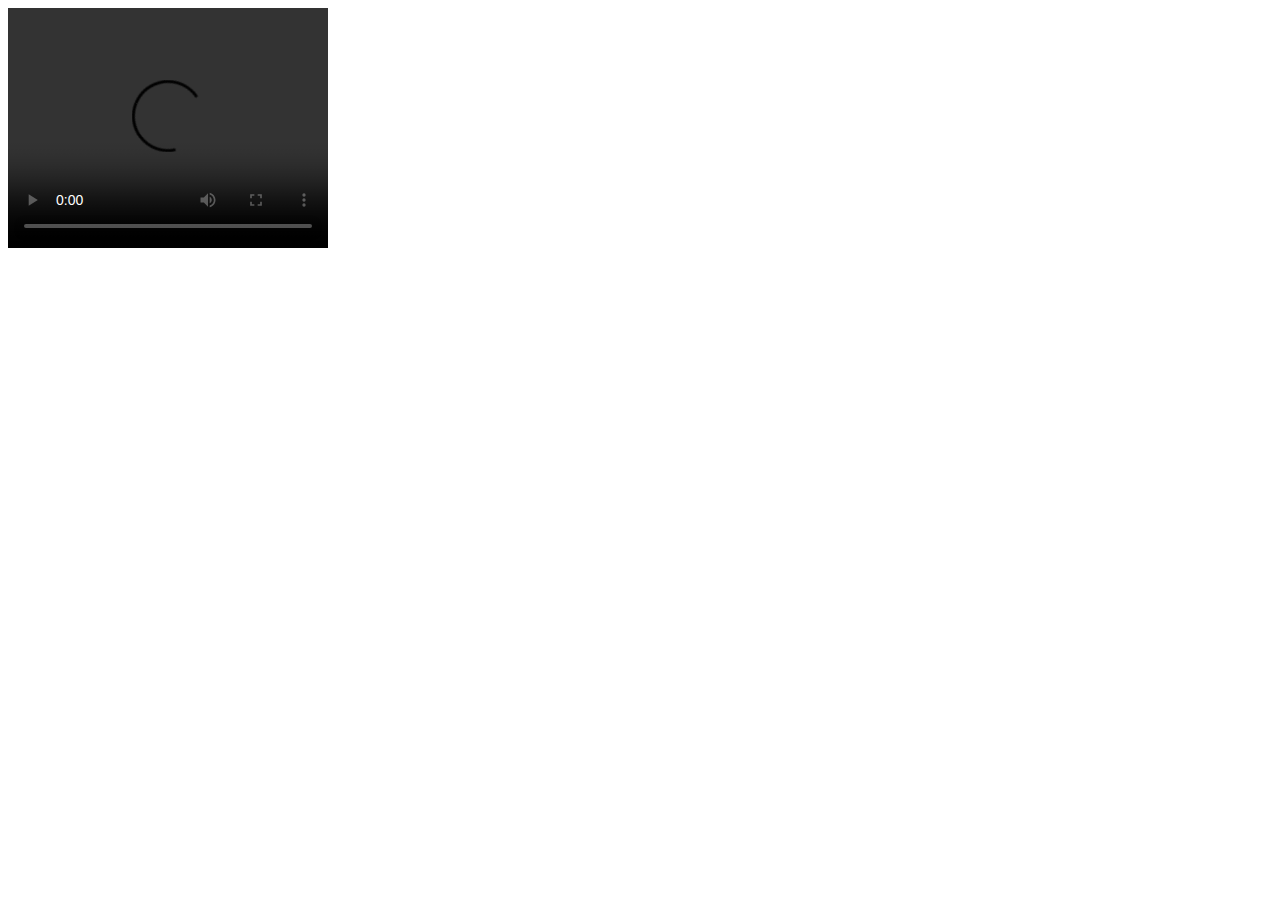
<file: teste.html>
<!DOCTYPE html>
<html lang="pt_br">
<head>
    <meta charset="UTF-8">
    <meta name="viewport" content="width=device-width, initial-scale=1.0">
    <title>teste</title>
    <style>
        .video{
            width: 300px;

        }
    </style>
</head>
<body>
    <div class="video">
        
            <video width="320" height="240" controls>
                <source src="https://lbsuper.sfplayer.net/4637cec2-4310-4d53-a440-ab52b68ab347" type="video/mp4">
            </video>
    </div>
       
    
</body>
</html>
</file>
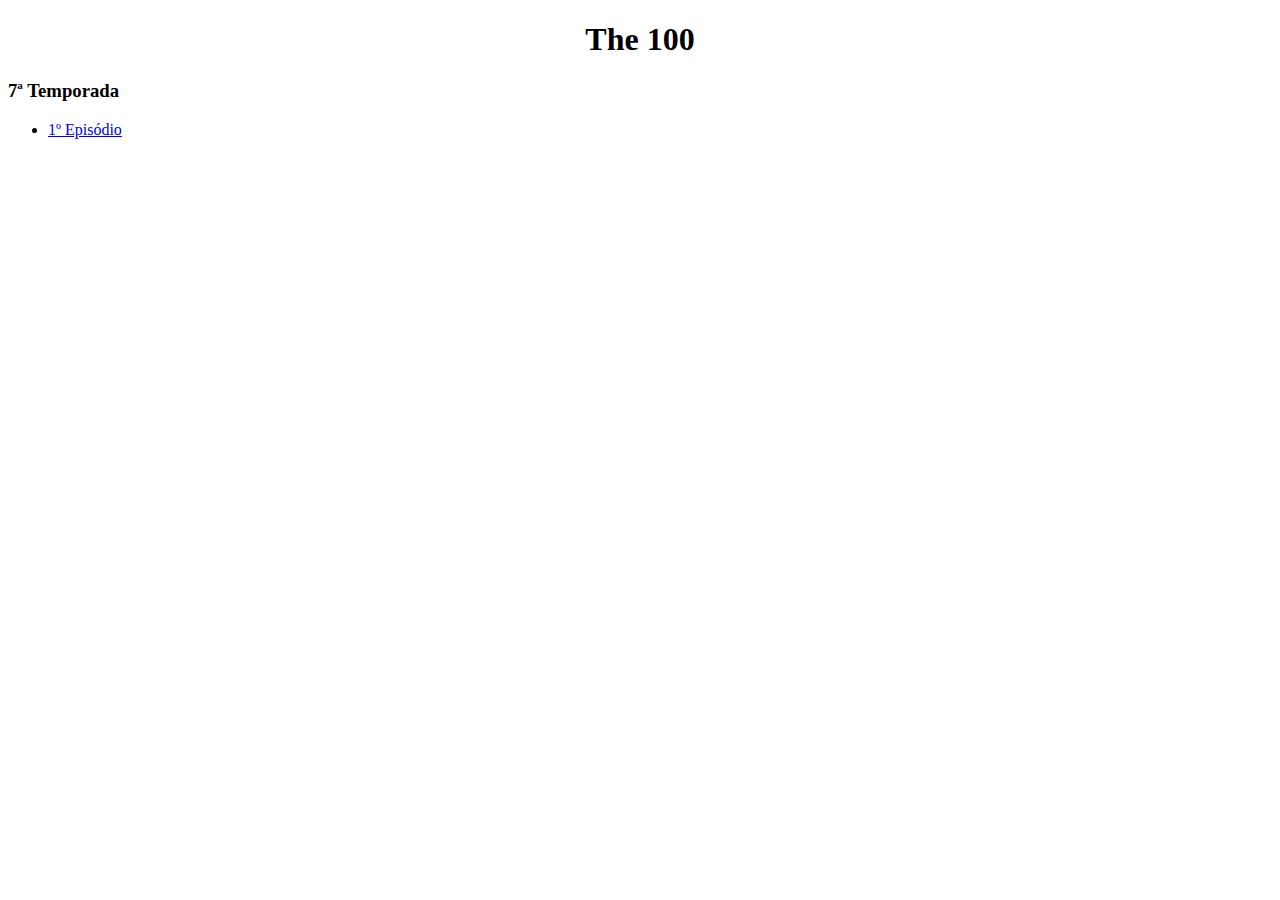
<file: the100.html>
<!DOCTYPE html>
<html lang="en">
<head>
    <meta charset="UTF-8">
    <meta name="viewport" content="width=device-width, initial-scale=1.0">
    <title>The 100 - Meus Torrents</title>

   <link rel="stylesheet" href="css/home.css">
</head>
<body>
    <h1>The 100</h1>

    <h3>7ª Temporada</h3>

    <ul>
        <li>
            <a href="magnet:?xt=urn:btih:25c17e2cb1804f75c7cc96cd13f9b19c7e15586e&dn=COMANDO.TO%20-%20The%20100%20S07E01%20%5b1080p%5d%20DUAL&tr=udp%3a%2f%2ftracker.openbittorrent.com%3a80%2fannounce&tr=udp%3a%2f%2ftracker.opentrackr.org%3a1337%2fannounce&tr=udp%3a%2f%2ftracker.coppersurfer.tk%3a6969%2fannounce&tr=udp%3a%2f%2fglotorrents.pw%3a6969%2fannounce&tr=udp%3a%2f%2ftracker4.piratux.com%3a6969%2fannounce&tr=udp%3a%2f%2fcoppersurfer.tk%3a6969%2fannounce&tr=http%3a%2f%2ft2.pow7.com%2fannounce&tr=udp%3a%2f%2ftracker.yify-torrents.com%3a80%2fannounce&tr=http%3a%2f%2fwww.h33t.com%3a3310%2fannounce&tr=http%3a%2f%2fexodus.desync.com%2fannounce&tr=http%3a%2f%2ftracker.coppersurfer.tk%3a6969%2fannounce&tr=http%3a%2f%2fbt.careland.com.cn%3a6969%2fannounce&tr=http%3a%2f%2fexodus.desync.com%3a6969%2fannounce&tr=udp%3a%2f%2ftracker.publicbt.com%3a80%2fannounce&tr=udp%3a%2f%2ftracker.istole.it%3a80%2fannounce&tr=http%3a%2f%2ftracker.blazing.de%2fannounce&tr=udp%3a%2f%2ftracker.openbittorrent.com%3a80%2fannounce&tr=http%3a%2f%2ftracker.yify-torrents.com%2fannounce&tr=udp%3a%2f%2ftracker.prq.to%2fannounce&tr=udp%3a%2f%2ftracker.1337x.org%3a80%2fannounce&tr=udp%3a%2f%2f9.rarbg.com%3a2740%2fannounce&tr=udp%3a%2f%2ftracker.ex.ua%3a80%2fannounce&tr=udp%3a%2f%2fipv4.tracker.harry.lu%3a80%2fannounce&tr=udp%3a%2f%2f12.rarbg.me%3a80%2fannounce&tr=udp%3a%2f%2ftracker.publicbt.com%3a80%2fannounce&tr=udp%3a%2f%2ftracker.opentrackr.org%3a1337%2fannounce&tr=udp%3a%2f%2f11.rarbg.com%2fannounce&tr=udp%3a%2f%2ftracker.ccc.de%3a80%2fannounce&tr=udp%3a%2f%2ffr33dom.h33t.com%3a3310%2fannounce&tr=udp%3a%2f%2fpublic.popcorn-tracker.org%3a6969%2fannounce">1º Episódio</a>
        </li>
    </ul>
</body>
</html>
</file>
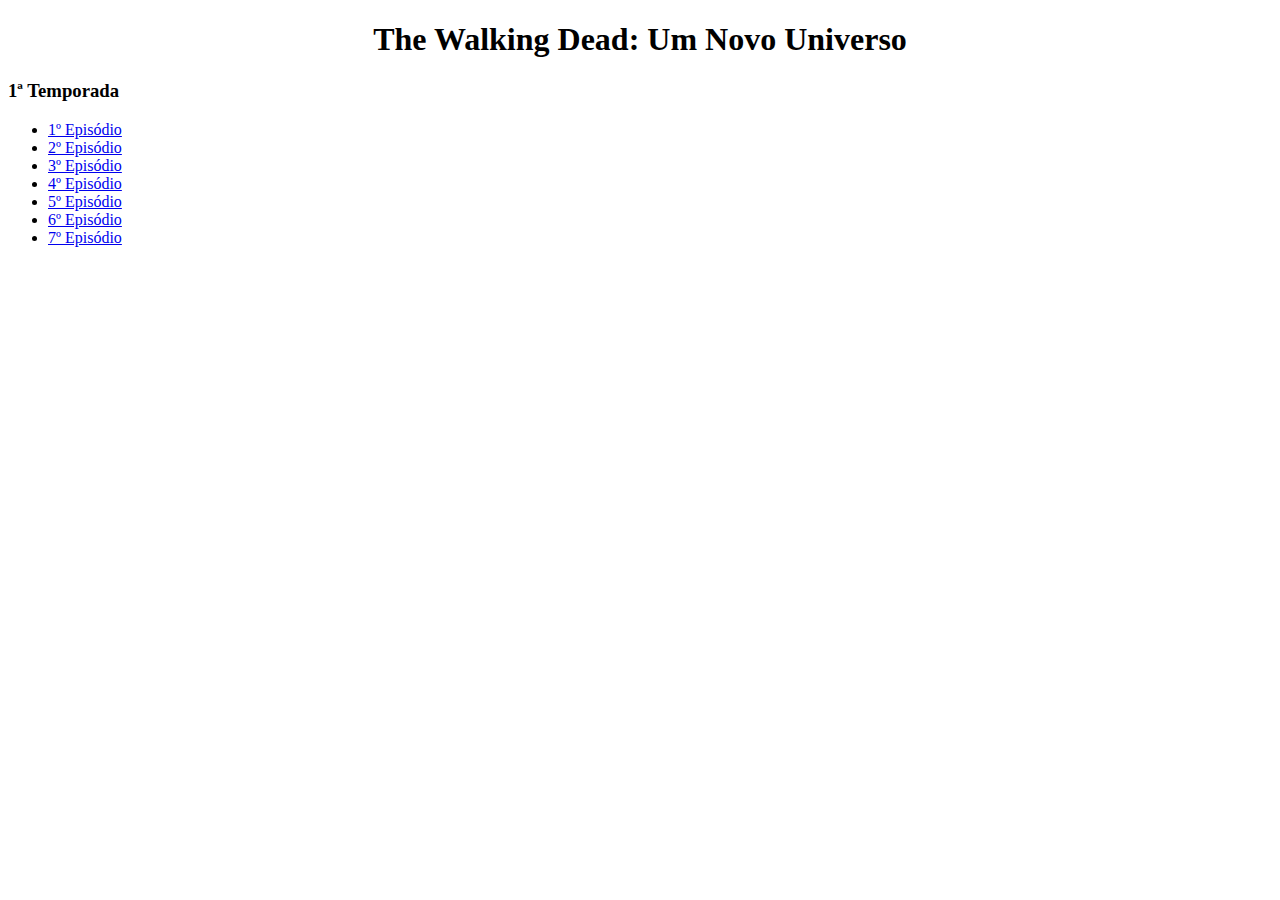
<file: twdwb.html>
<!DOCTYPE html>
<html lang="en">
  <head>
    <meta charset="UTF-8" />
    <meta name="viewport" content="width=device-width, initial-scale=1.0" />
    <title>The 100</title>

    <link rel="stylesheet" href="css/home.css" />
  </head>
  <body>
    <h1>
      <!DOCTYPE html>
      <html lang="en">
        <head>
          <meta charset="UTF-8" />
          <meta
            name="viewport"
            content="width=device-width, initial-scale=1.0"
          />
          <title>The Walking Dead: Um Novo Universo</title>

          <link rel="stylesheet" href="css/home.css" />
        </head>
        <body>
          <h1>The Walking Dead: Um Novo Universo</h1>

          <h3>1ª Temporada</h3>

          <ul>
            <li>
              <a href="magnet:?xt=urn:btih:6f5e7e09e82606996dea87c52f72193b65f7e670&dn=COMANDO.TO%20-%20The%20Walking%20Dead%20World%20Beyond%20S01e01%20%5b1080p%5d%20DUAL&tr=udp%3a%2f%2ftracker.openbittorrent.com%3a80%2fannounce&tr=udp%3a%2f%2ftracker.opentrackr.org%3a1337%2fannounce&tr=udp%3a%2f%2ftracker.coppersurfer.tk%3a6969%2fannounce&tr=udp%3a%2f%2fglotorrents.pw%3a6969%2fannounce&tr=udp%3a%2f%2ftracker4.piratux.com%3a6969%2fannounce&tr=udp%3a%2f%2fcoppersurfer.tk%3a6969%2fannounce&tr=udp%3a%2f%2fretracker.lanta-net.ru%3a2710%2fannounce&tr=udp%3a%2f%2ftracker.tiny-vps.com%3a6969%2fannounce&tr=udp%3a%2f%2fopen.stealth.si%3a80%2fannounce&tr=udp%3a%2f%2fexodus.desync.com%3a6969%2fannounce&tr=http%3a%2f%2ftracker.coppersurfer.tk%3a6969%2fannounce&tr=http%3a%2f%2fbt.careland.com.cn%3a6969%2fannounce&tr=http%3a%2f%2fexodus.desync.com%3a6969%2fannounce&tr=udp%3a%2f%2ftracker.cyberia.is%3a6969%2fannounce&tr=udp%3a%2f%2fpublic.popcorn-tracker.org%3a6969%2fannounce&tr=udp%3a%2f%2ftracker.torrent.eu.org%3a451%2fannounce&tr=udp%3a%2f%2ftracker.leechers-paradise.org%3a6969%2fannounce&tr=http%3a%2f%2fexodus.desync.com%2fannounce&tr=udp%3a%2f%2f9.rarbg.com%3a2710%2fannounce&tr=udp%3a%2f%2f9.rarbg.me%3a2780%2fannounce&tr=udp%3a%2f%2f9.rarbg.to%3a2730%2fannounce">1º Episódio</a>
            </li>
            <li>
              <a href="magnet:?xt=urn:btih:5f2f9f8d5aa59594d85281e89346f3d6badfba8b&dn=COMANDO.TO%20-%20The%20Walking%20Dead%20-%20World%20Beyond%20S01E02%20%5b1080p%5d%20DUAL&tr=udp%3a%2f%2ftracker.openbittorrent.com%3a80%2fannounce&tr=udp%3a%2f%2ftracker.opentrackr.org%3a1337%2fannounce&tr=udp%3a%2f%2ftracker.coppersurfer.tk%3a6969%2fannounce&tr=udp%3a%2f%2fglotorrents.pw%3a6969%2fannounce&tr=udp%3a%2f%2ftracker4.piratux.com%3a6969%2fannounce&tr=udp%3a%2f%2fcoppersurfer.tk%3a6969%2fannounce&tr=udp%3a%2f%2fretracker.lanta-net.ru%3a2710%2fannounce&tr=udp%3a%2f%2ftracker.tiny-vps.com%3a6969%2fannounce&tr=udp%3a%2f%2fopen.stealth.si%3a80%2fannounce&tr=udp%3a%2f%2fexodus.desync.com%3a6969%2fannounce&tr=http%3a%2f%2ftracker.coppersurfer.tk%3a6969%2fannounce&tr=http%3a%2f%2fbt.careland.com.cn%3a6969%2fannounce&tr=http%3a%2f%2fexodus.desync.com%3a6969%2fannounce&tr=udp%3a%2f%2ftracker.cyberia.is%3a6969%2fannounce&tr=udp%3a%2f%2fpublic.popcorn-tracker.org%3a6969%2fannounce&tr=udp%3a%2f%2ftracker.torrent.eu.org%3a451%2fannounce&tr=udp%3a%2f%2ftracker.leechers-paradise.org%3a6969%2fannounce&tr=http%3a%2f%2fexodus.desync.com%2fannounce&tr=udp%3a%2f%2f9.rarbg.com%3a2710%2fannounce&tr=udp%3a%2f%2f9.rarbg.me%3a2780%2fannounce&tr=udp%3a%2f%2f9.rarbg.to%3a2730%2fannounce">2º Episódio</a>
            </li>
            <li>
              <a href="magnet:?xt=urn:btih:cbc212e7e5c36c61073c5d809622ec8fb38a17a7&dn=COMANDO.TO%20-%20The%20Walking%20Dead%20World%20Beyond.S01e03%20%5b1080p%5d%20DUAL&tr=udp%3a%2f%2ftracker.openbittorrent.com%3a80%2fannounce&tr=udp%3a%2f%2ftracker.opentrackr.org%3a1337%2fannounce&tr=udp%3a%2f%2ftracker.coppersurfer.tk%3a6969%2fannounce&tr=udp%3a%2f%2fglotorrents.pw%3a6969%2fannounce&tr=udp%3a%2f%2ftracker4.piratux.com%3a6969%2fannounce&tr=udp%3a%2f%2fcoppersurfer.tk%3a6969%2fannounce&tr=udp%3a%2f%2fretracker.lanta-net.ru%3a2710%2fannounce&tr=udp%3a%2f%2ftracker.tiny-vps.com%3a6969%2fannounce&tr=udp%3a%2f%2fopen.stealth.si%3a80%2fannounce&tr=udp%3a%2f%2fexodus.desync.com%3a6969%2fannounce&tr=http%3a%2f%2ftracker.coppersurfer.tk%3a6969%2fannounce&tr=http%3a%2f%2fbt.careland.com.cn%3a6969%2fannounce&tr=http%3a%2f%2fexodus.desync.com%3a6969%2fannounce&tr=udp%3a%2f%2ftracker.cyberia.is%3a6969%2fannounce&tr=udp%3a%2f%2fpublic.popcorn-tracker.org%3a6969%2fannounce&tr=udp%3a%2f%2ftracker.torrent.eu.org%3a451%2fannounce&tr=udp%3a%2f%2ftracker.leechers-paradise.org%3a6969%2fannounce&tr=http%3a%2f%2fexodus.desync.com%2fannounce&tr=udp%3a%2f%2f9.rarbg.com%3a2710%2fannounce&tr=udp%3a%2f%2f9.rarbg.me%3a2780%2fannounce&tr=udp%3a%2f%2f9.rarbg.to%3a2730%2fannounce">3º Episódio</a>
            </li>
            <li>
              <a href="magnet:?xt=urn:btih:8b73ff82a3d8436d34f85ad894369e51cbcfd33b&dn=COMANDO.TO%20-%20The%20Walking%20Dead%20World%20Beyond%20S01e04%20%5b1080p%5d%20DUAL&tr=udp%3a%2f%2ftracker.openbittorrent.com%3a80%2fannounce&tr=udp%3a%2f%2ftracker.opentrackr.org%3a1337%2fannounce&tr=udp%3a%2f%2ftracker.coppersurfer.tk%3a6969%2fannounce&tr=udp%3a%2f%2fglotorrents.pw%3a6969%2fannounce&tr=udp%3a%2f%2ftracker4.piratux.com%3a6969%2fannounce&tr=udp%3a%2f%2fcoppersurfer.tk%3a6969%2fannounce&tr=http%3a%2f%2ft2.pow7.com%2fannounce&tr=udp%3a%2f%2ftracker.yify-torrents.com%3a80%2fannounce&tr=http%3a%2f%2fwww.h33t.com%3a3310%2fannounce&tr=http%3a%2f%2fexodus.desync.com%2fannounce&tr=http%3a%2f%2ftracker.coppersurfer.tk%3a6969%2fannounce&tr=http%3a%2f%2fbt.careland.com.cn%3a6969%2fannounce&tr=http%3a%2f%2fexodus.desync.com%3a6969%2fannounce&tr=udp%3a%2f%2ftracker.publicbt.com%3a80%2fannounce&tr=udp%3a%2f%2ftracker.istole.it%3a80%2fannounce&tr=http%3a%2f%2ftracker.blazing.de%2fannounce&tr=udp%3a%2f%2ftracker.openbittorrent.com%3a80%2fannounce&tr=http%3a%2f%2ftracker.yify-torrents.com%2fannounce&tr=udp%3a%2f%2ftracker.prq.to%2fannounce&tr=udp%3a%2f%2ftracker.1337x.org%3a80%2fannounce&tr=udp%3a%2f%2f9.rarbg.com%3a2740%2fannounce&tr=udp%3a%2f%2ftracker.ex.ua%3a80%2fannounce&tr=udp%3a%2f%2fipv4.tracker.harry.lu%3a80%2fannounce&tr=udp%3a%2f%2f12.rarbg.me%3a80%2fannounce&tr=udp%3a%2f%2ftracker.publicbt.com%3a80%2fannounce&tr=udp%3a%2f%2ftracker.opentrackr.org%3a1337%2fannounce&tr=udp%3a%2f%2f11.rarbg.com%2fannounce&tr=udp%3a%2f%2ftracker.ccc.de%3a80%2fannounce&tr=udp%3a%2f%2ffr33dom.h33t.com%3a3310%2fannounce&tr=udp%3a%2f%2fpublic.popcorn-tracker.org%3a6969%2fannounce">4º Episódio</a>
            </li>
            <li>
              <a href="magnet:?xt=urn:btih:08b9a3eff0f2a33e0929d7dce8855c32476d5a6f&dn=COMANDO.TO%20-%20The%20Walking%20Dead%20World%20Beyond%20S01e05%20%5b1080p%5d%20DUAL&tr=udp%3a%2f%2ftracker.openbittorrent.com%3a80%2fannounce&tr=udp%3a%2f%2ftracker.opentrackr.org%3a1337%2fannounce&tr=udp%3a%2f%2ftracker.coppersurfer.tk%3a6969%2fannounce&tr=udp%3a%2f%2fglotorrents.pw%3a6969%2fannounce&tr=udp%3a%2f%2ftracker4.piratux.com%3a6969%2fannounce&tr=udp%3a%2f%2fcoppersurfer.tk%3a6969%2fannounce&tr=udp%3a%2f%2fretracker.lanta-net.ru%3a2710%2fannounce&tr=udp%3a%2f%2ftracker.tiny-vps.com%3a6969%2fannounce&tr=udp%3a%2f%2fopen.stealth.si%3a80%2fannounce&tr=udp%3a%2f%2fexodus.desync.com%3a6969%2fannounce&tr=http%3a%2f%2ftracker.coppersurfer.tk%3a6969%2fannounce&tr=http%3a%2f%2fbt.careland.com.cn%3a6969%2fannounce&tr=http%3a%2f%2fexodus.desync.com%3a6969%2fannounce&tr=udp%3a%2f%2ftracker.cyberia.is%3a6969%2fannounce&tr=udp%3a%2f%2fpublic.popcorn-tracker.org%3a6969%2fannounce&tr=udp%3a%2f%2ftracker.torrent.eu.org%3a451%2fannounce&tr=udp%3a%2f%2ftracker.leechers-paradise.org%3a6969%2fannounce&tr=http%3a%2f%2fexodus.desync.com%2fannounce&tr=udp%3a%2f%2f9.rarbg.com%3a2710%2fannounce&tr=udp%3a%2f%2f9.rarbg.me%3a2780%2fannounce&tr=udp%3a%2f%2f9.rarbg.to%3a2730%2fannounce">5º Episódio</a>
            </li>
            <li>
              <a href="magnet:?xt=urn:btih:6cabe1083a493cfe287f0cf8c18b1de263c7a8b3&dn=COMANDO.TO%20-%20The%20Walking%20Dead%20World%20Beyond%20S01e06%20%5b1080p%5d%20DUAL&tr=udp%3a%2f%2ftracker.openbittorrent.com%3a80%2fannounce&tr=udp%3a%2f%2ftracker.opentrackr.org%3a1337%2fannounce&tr=udp%3a%2f%2ftracker.coppersurfer.tk%3a6969%2fannounce&tr=udp%3a%2f%2fglotorrents.pw%3a6969%2fannounce&tr=udp%3a%2f%2ftracker4.piratux.com%3a6969%2fannounce&tr=udp%3a%2f%2fcoppersurfer.tk%3a6969%2fannounce&tr=http%3a%2f%2ft2.pow7.com%2fannounce&tr=udp%3a%2f%2ftracker.yify-torrents.com%3a80%2fannounce&tr=http%3a%2f%2fwww.h33t.com%3a3310%2fannounce&tr=http%3a%2f%2fexodus.desync.com%2fannounce&tr=http%3a%2f%2ftracker.coppersurfer.tk%3a6969%2fannounce&tr=http%3a%2f%2fbt.careland.com.cn%3a6969%2fannounce&tr=http%3a%2f%2fexodus.desync.com%3a6969%2fannounce&tr=udp%3a%2f%2ftracker.publicbt.com%3a80%2fannounce&tr=udp%3a%2f%2ftracker.istole.it%3a80%2fannounce&tr=http%3a%2f%2ftracker.blazing.de%2fannounce&tr=udp%3a%2f%2ftracker.openbittorrent.com%3a80%2fannounce&tr=http%3a%2f%2ftracker.yify-torrents.com%2fannounce&tr=udp%3a%2f%2ftracker.prq.to%2fannounce&tr=udp%3a%2f%2ftracker.1337x.org%3a80%2fannounce&tr=udp%3a%2f%2f9.rarbg.com%3a2740%2fannounce&tr=udp%3a%2f%2ftracker.ex.ua%3a80%2fannounce&tr=udp%3a%2f%2fipv4.tracker.harry.lu%3a80%2fannounce&tr=udp%3a%2f%2f12.rarbg.me%3a80%2fannounce&tr=udp%3a%2f%2ftracker.publicbt.com%3a80%2fannounce&tr=udp%3a%2f%2ftracker.opentrackr.org%3a1337%2fannounce&tr=udp%3a%2f%2f11.rarbg.com%2fannounce&tr=udp%3a%2f%2ftracker.ccc.de%3a80%2fannounce&tr=udp%3a%2f%2ffr33dom.h33t.com%3a3310%2fannounce&tr=udp%3a%2f%2fpublic.popcorn-tracker.org%3a6969%2fannounce">6º Episódio</a>
            </li>
            <li>
              <a href="magnet:?xt=urn:btih:4257a734dcc4d11ea309aae7640c5a1f3841f2e5&dn=COMANDO.TO%20-%20The%20Walking%20Dead%20World%20Beyond%20S01e07%20%5b1080p%5d%20DUAL&tr=udp%3a%2f%2ftracker.openbittorrent.com%3a80%2fannounce&tr=udp%3a%2f%2ftracker.opentrackr.org%3a1337%2fannounce&tr=udp%3a%2f%2ftracker.coppersurfer.tk%3a6969%2fannounce&tr=udp%3a%2f%2fglotorrents.pw%3a6969%2fannounce&tr=udp%3a%2f%2ftracker4.piratux.com%3a6969%2fannounce&tr=udp%3a%2f%2fcoppersurfer.tk%3a6969%2fannounce&tr=udp%3a%2f%2fretracker.lanta-net.ru%3a2710%2fannounce&tr=udp%3a%2f%2ftracker.tiny-vps.com%3a6969%2fannounce&tr=udp%3a%2f%2fopen.stealth.si%3a80%2fannounce&tr=udp%3a%2f%2fexodus.desync.com%3a6969%2fannounce&tr=http%3a%2f%2ftracker.coppersurfer.tk%3a6969%2fannounce&tr=http%3a%2f%2fbt.careland.com.cn%3a6969%2fannounce&tr=http%3a%2f%2fexodus.desync.com%3a6969%2fannounce&tr=udp%3a%2f%2ftracker.cyberia.is%3a6969%2fannounce&tr=udp%3a%2f%2fpublic.popcorn-tracker.org%3a6969%2fannounce&tr=udp%3a%2f%2ftracker.torrent.eu.org%3a451%2fannounce&tr=udp%3a%2f%2ftracker.leechers-paradise.org%3a6969%2fannounce&tr=http%3a%2f%2fexodus.desync.com%2fannounce&tr=udp%3a%2f%2f9.rarbg.com%3a2710%2fannounce&tr=udp%3a%2f%2f9.rarbg.me%3a2780%2fannounce&tr=udp%3a%2f%2f9.rarbg.to%3a2730%2fannounce">7º Episódio</a>
            </li>
          </ul>
        </body>
      </html>
    </h1>
  </body>
</html>
</file>
<file: css/home.css>
h1{
    text-align: center;
}
</file>
